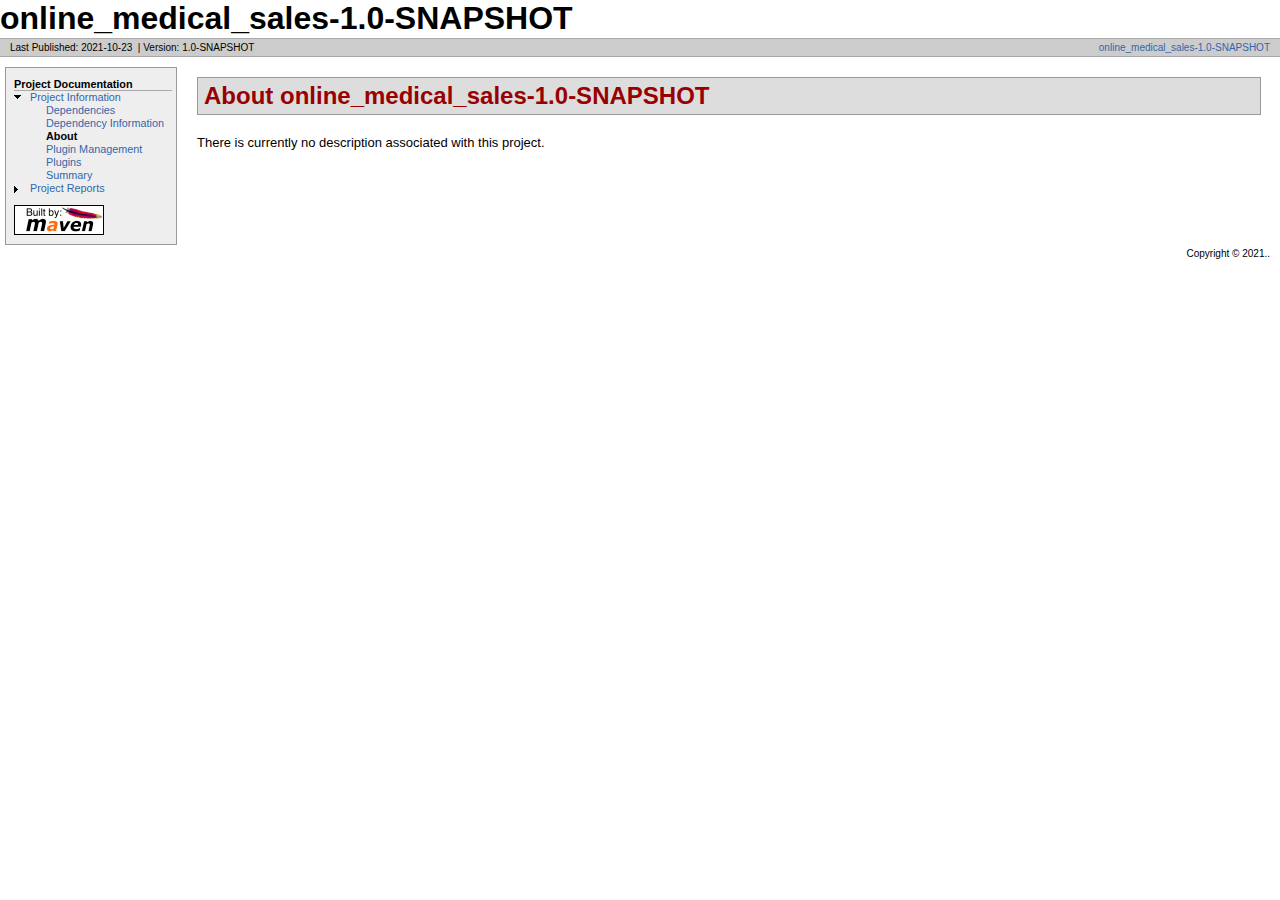
<file: online_medical_sales/target/site/index.html>
<!DOCTYPE html>
<!--
 | Generated by Apache Maven Doxia Site Renderer 1.9.2 from org.apache.maven.plugins:maven-project-info-reports-plugin:3.1.2:index at 2021-10-23

 | Rendered using Apache Maven Default Skin
-->
<html xmlns="http://www.w3.org/1999/xhtml" xml:lang="en" lang="en">
  <head>
    <meta charset="UTF-8" />
    <meta name="viewport" content="width=device-width, initial-scale=1.0" />
    <meta name="generator" content="Apache Maven Doxia Site Renderer 1.9.2" />
    <title>online_medical_sales-1.0-SNAPSHOT &#x2013; About</title>
    <link rel="stylesheet" href="./css/maven-base.css" />
    <link rel="stylesheet" href="./css/maven-theme.css" />
    <link rel="stylesheet" href="./css/site.css" />
    <link rel="stylesheet" href="./css/print.css" media="print" />
  </head>
  <body class="composite">
    <div id="banner">
<div id="bannerLeft">online_medical_sales-1.0-SNAPSHOT
</div>
      <div class="clear">
        <hr/>
      </div>
    </div>
    <div id="breadcrumbs">
      <div class="xleft">
        <span id="publishDate">Last Published: 2021-10-23</span>
          &#xA0;| <span id="projectVersion">Version: 1.0-SNAPSHOT</span>
      </div>
      <div class="xright"><a href="${project.url}" title="online_medical_sales-1.0-SNAPSHOT">online_medical_sales-1.0-SNAPSHOT</a>      </div>
      <div class="clear">
        <hr/>
      </div>
    </div>
    <div id="leftColumn">
      <div id="navcolumn">
       <h5>Project Documentation</h5>
    <ul>
     <li class="expanded"><a href="project-info.html" title="Project Information">Project Information</a>
      <ul>
       <li class="none"><a href="dependencies.html" title="Dependencies">Dependencies</a></li>
       <li class="none"><a href="dependency-info.html" title="Dependency Information">Dependency Information</a></li>
       <li class="none"><strong>About</strong></li>
       <li class="none"><a href="plugin-management.html" title="Plugin Management">Plugin Management</a></li>
       <li class="none"><a href="plugins.html" title="Plugins">Plugins</a></li>
       <li class="none"><a href="summary.html" title="Summary">Summary</a></li>
      </ul></li>
     <li class="collapsed"><a href="project-reports.html" title="Project Reports">Project Reports</a></li>
    </ul>
      <a href="http://maven.apache.org/" title="Built by Maven" class="poweredBy">
        <img class="poweredBy" alt="Built by Maven" src="./images/logos/maven-feather.png" />
      </a>
      </div>
    </div>
    <div id="bodyColumn">
      <div id="contentBox">
<section>
<h2><a name="About_online_medical_sales-1.0-SNAPSHOT"></a>About online_medical_sales-1.0-SNAPSHOT</h2><a name="About_online_medical_sales-1.0-SNAPSHOT"></a>
<p>There is currently no description associated with this project.</p></section>
      </div>
    </div>
    <div class="clear">
      <hr/>
    </div>
    <div id="footer">
      <div class="xright">
        Copyright &#169;      2021..      </div>
      <div class="clear">
        <hr/>
      </div>
    </div>
  </body>
</html>
</file>
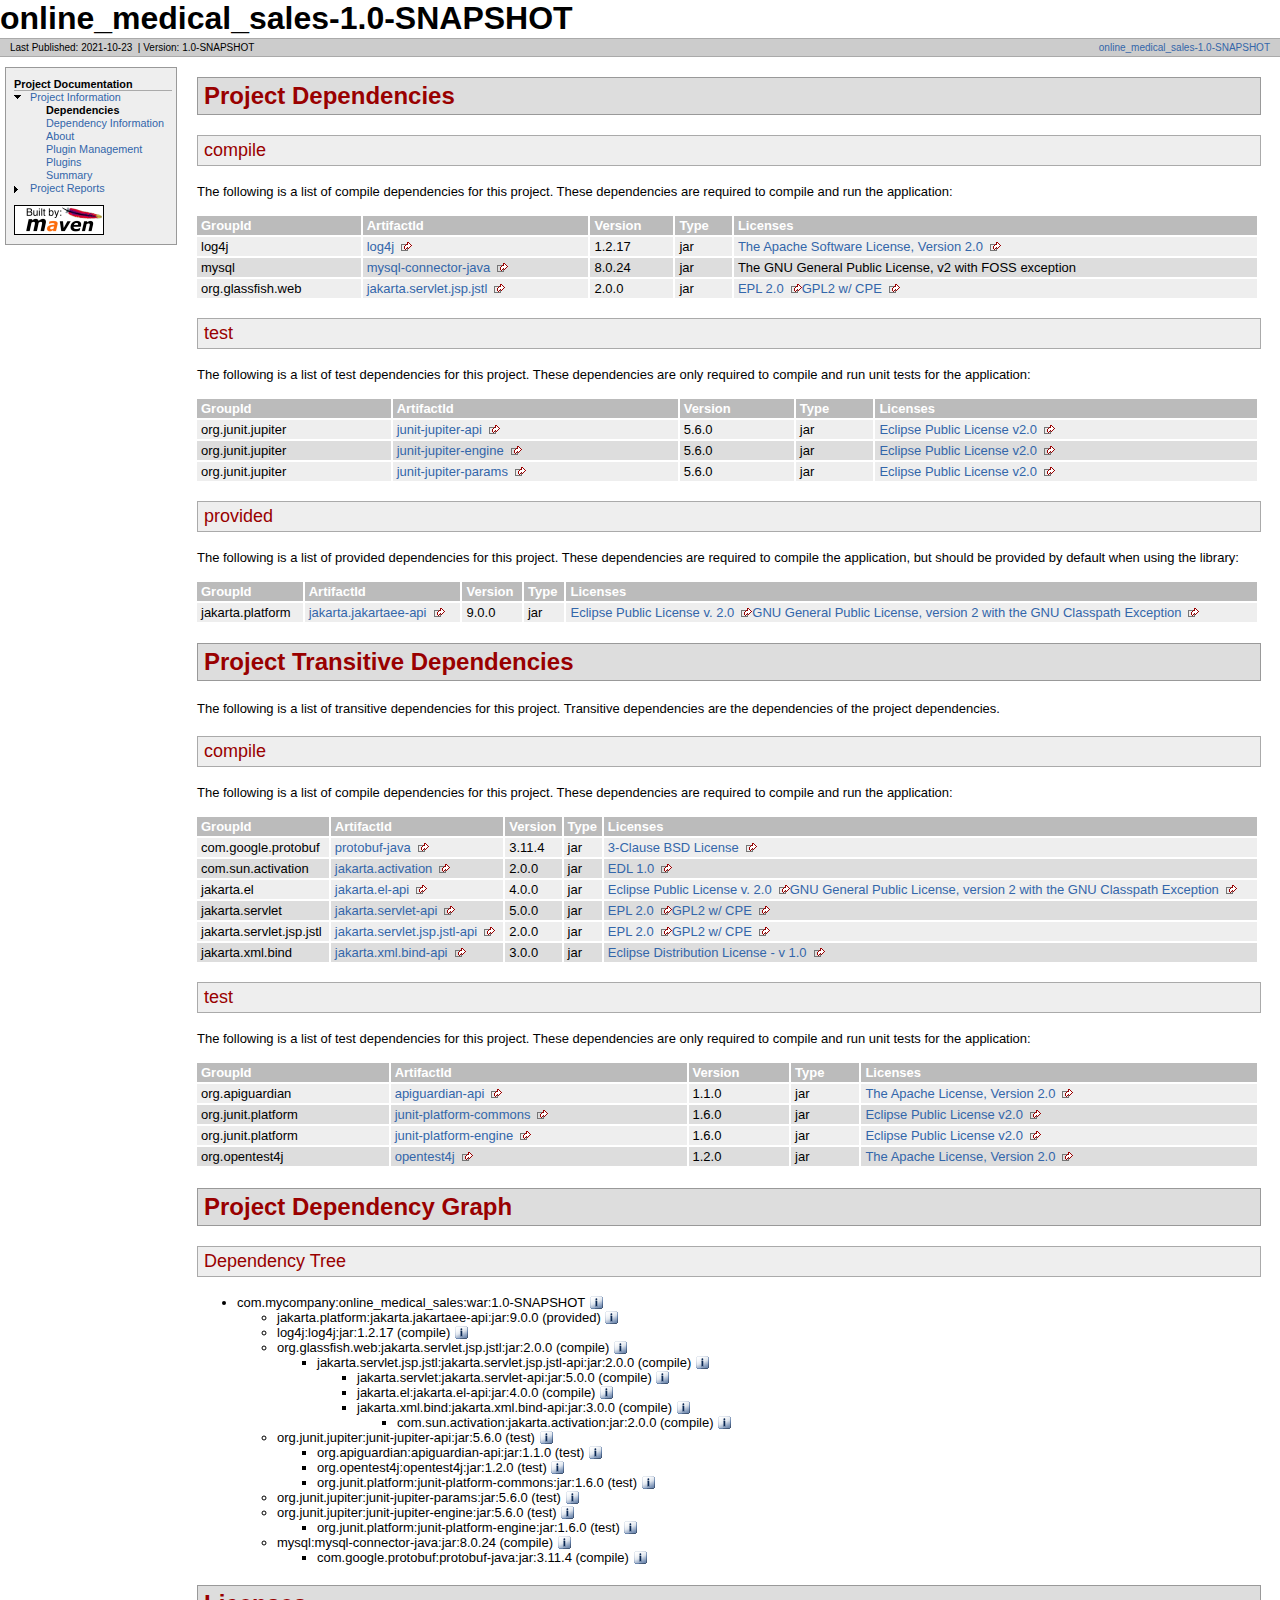
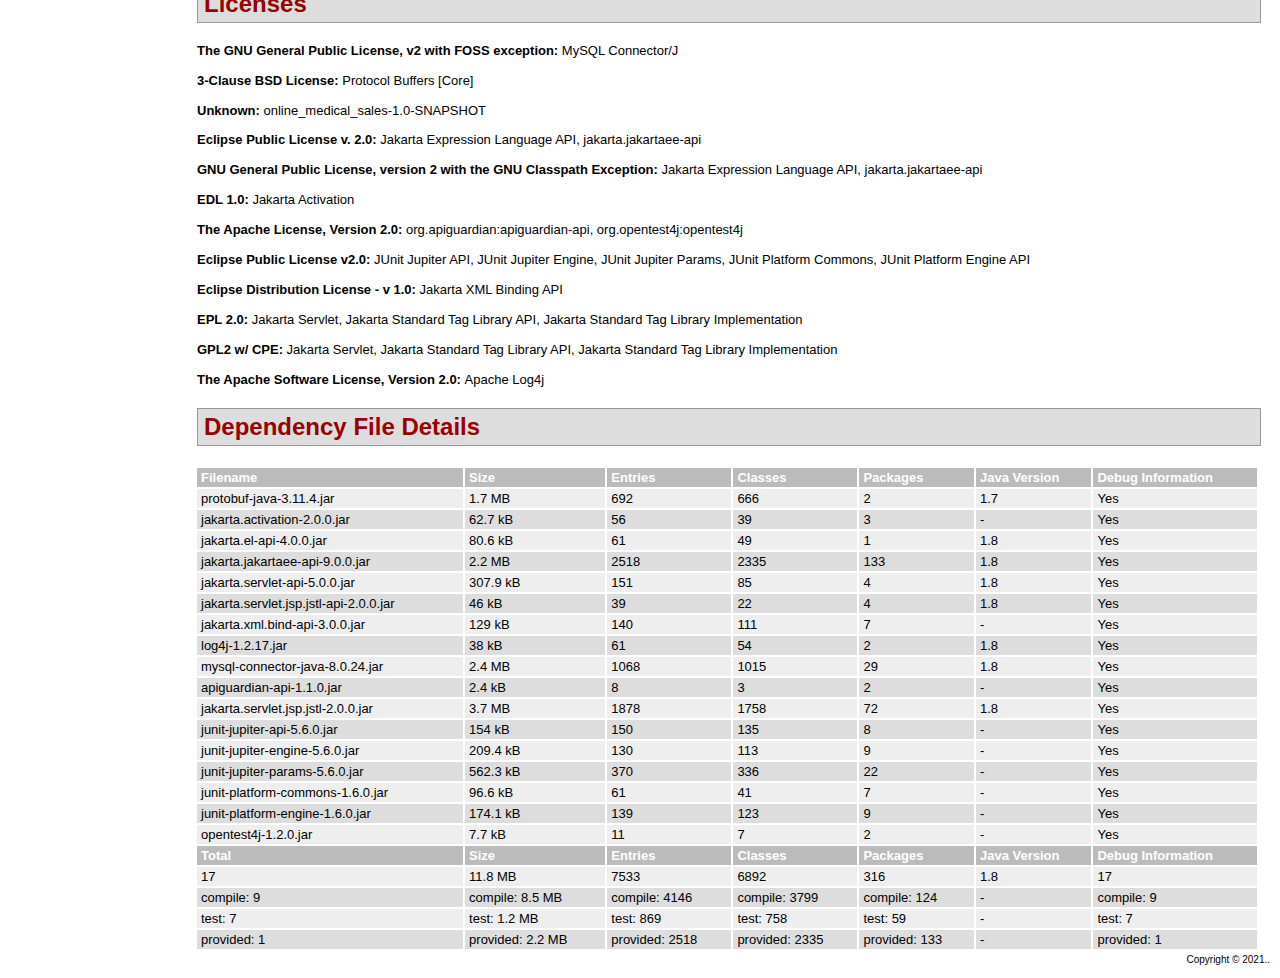
<file: online_medical_sales/target/site/dependencies.html>
<!DOCTYPE html>
<!--
 | Generated by Apache Maven Doxia Site Renderer 1.9.2 from org.apache.maven.plugins:maven-project-info-reports-plugin:3.1.2:dependencies at 2021-10-23

 | Rendered using Apache Maven Default Skin
-->
<html xmlns="http://www.w3.org/1999/xhtml" xml:lang="en" lang="en">
  <head>
    <meta charset="UTF-8" />
    <meta name="viewport" content="width=device-width, initial-scale=1.0" />
    <meta name="generator" content="Apache Maven Doxia Site Renderer 1.9.2" />
    <title>online_medical_sales-1.0-SNAPSHOT &#x2013; Project Dependencies</title>
    <link rel="stylesheet" href="./css/maven-base.css" />
    <link rel="stylesheet" href="./css/maven-theme.css" />
    <link rel="stylesheet" href="./css/site.css" />
    <link rel="stylesheet" href="./css/print.css" media="print" />
  </head>
  <body class="composite">
    <div id="banner">
<div id="bannerLeft">online_medical_sales-1.0-SNAPSHOT
</div>
      <div class="clear">
        <hr/>
      </div>
    </div>
    <div id="breadcrumbs">
      <div class="xleft">
        <span id="publishDate">Last Published: 2021-10-23</span>
          &#xA0;| <span id="projectVersion">Version: 1.0-SNAPSHOT</span>
      </div>
      <div class="xright"><a href="${project.url}" title="online_medical_sales-1.0-SNAPSHOT">online_medical_sales-1.0-SNAPSHOT</a>      </div>
      <div class="clear">
        <hr/>
      </div>
    </div>
    <div id="leftColumn">
      <div id="navcolumn">
       <h5>Project Documentation</h5>
    <ul>
     <li class="expanded"><a href="project-info.html" title="Project Information">Project Information</a>
      <ul>
       <li class="none"><strong>Dependencies</strong></li>
       <li class="none"><a href="dependency-info.html" title="Dependency Information">Dependency Information</a></li>
       <li class="none"><a href="index.html" title="About">About</a></li>
       <li class="none"><a href="plugin-management.html" title="Plugin Management">Plugin Management</a></li>
       <li class="none"><a href="plugins.html" title="Plugins">Plugins</a></li>
       <li class="none"><a href="summary.html" title="Summary">Summary</a></li>
      </ul></li>
     <li class="collapsed"><a href="project-reports.html" title="Project Reports">Project Reports</a></li>
    </ul>
      <a href="http://maven.apache.org/" title="Built by Maven" class="poweredBy">
        <img class="poweredBy" alt="Built by Maven" src="./images/logos/maven-feather.png" />
      </a>
      </div>
    </div>
    <div id="bodyColumn">
      <div id="contentBox">
<a name="Project_Dependencies"></a><section>
<h2><a name="Project_Dependencies"></a>Project Dependencies</h2><a name="Project_Dependencies_compile"></a><section>
<h3><a name="compile"></a>compile</h3>
<p>The following is a list of compile dependencies for this project. These dependencies are required to compile and run the application:</p>
<table border="0" class="bodyTable">
<tr class="a">
<th>GroupId</th>
<th>ArtifactId</th>
<th>Version</th>
<th>Type</th>
<th>Licenses</th></tr>
<tr class="b">
<td>log4j</td>
<td><a class="externalLink" href="http://logging.apache.org/log4j/1.2/">log4j</a></td>
<td>1.2.17</td>
<td>jar</td>
<td><a class="externalLink" href="http://www.apache.org/licenses/LICENSE-2.0.txt">The Apache Software License, Version 2.0</a></td></tr>
<tr class="a">
<td>mysql</td>
<td><a class="externalLink" href="http://dev.mysql.com/doc/connector-j/en/">mysql-connector-java</a></td>
<td>8.0.24</td>
<td>jar</td>
<td>The GNU General Public License, v2 with FOSS exception</td></tr>
<tr class="b">
<td>org.glassfish.web</td>
<td><a class="externalLink" href="https://projects.eclipse.org/projects/ee4j.jstl">jakarta.servlet.jsp.jstl</a></td>
<td>2.0.0</td>
<td>jar</td>
<td><a class="externalLink" href="http://www.eclipse.org/legal/epl-2.0">EPL 2.0</a><a class="externalLink" href="https://www.gnu.org/software/classpath/license.html">GPL2 w/ CPE</a></td></tr></table></section><a name="Project_Dependencies_test"></a><section>
<h3><a name="test"></a>test</h3>
<p>The following is a list of test dependencies for this project. These dependencies are only required to compile and run unit tests for the application:</p>
<table border="0" class="bodyTable">
<tr class="a">
<th>GroupId</th>
<th>ArtifactId</th>
<th>Version</th>
<th>Type</th>
<th>Licenses</th></tr>
<tr class="b">
<td>org.junit.jupiter</td>
<td><a class="externalLink" href="https://junit.org/junit5/">junit-jupiter-api</a></td>
<td>5.6.0</td>
<td>jar</td>
<td><a class="externalLink" href="https://www.eclipse.org/legal/epl-v20.html">Eclipse Public License v2.0</a></td></tr>
<tr class="a">
<td>org.junit.jupiter</td>
<td><a class="externalLink" href="https://junit.org/junit5/">junit-jupiter-engine</a></td>
<td>5.6.0</td>
<td>jar</td>
<td><a class="externalLink" href="https://www.eclipse.org/legal/epl-v20.html">Eclipse Public License v2.0</a></td></tr>
<tr class="b">
<td>org.junit.jupiter</td>
<td><a class="externalLink" href="https://junit.org/junit5/">junit-jupiter-params</a></td>
<td>5.6.0</td>
<td>jar</td>
<td><a class="externalLink" href="https://www.eclipse.org/legal/epl-v20.html">Eclipse Public License v2.0</a></td></tr></table></section><a name="Project_Dependencies_provided"></a><section>
<h3><a name="provided"></a>provided</h3>
<p>The following is a list of provided dependencies for this project. These dependencies are required to compile the application, but should be provided by default when using the library:</p>
<table border="0" class="bodyTable">
<tr class="a">
<th>GroupId</th>
<th>ArtifactId</th>
<th>Version</th>
<th>Type</th>
<th>Licenses</th></tr>
<tr class="b">
<td>jakarta.platform</td>
<td><a class="externalLink" href="https://projects.eclipse.org/projects/ee4j/jakarta.jakartaee-api">jakarta.jakartaee-api</a></td>
<td>9.0.0</td>
<td>jar</td>
<td><a class="externalLink" href="https://www.eclipse.org/org/documents/epl-2.0/EPL-2.0.txt">Eclipse Public License v. 2.0</a><a class="externalLink" href="https://www.gnu.org/software/classpath/license.html">GNU General Public License, version 2 with the GNU Classpath Exception</a></td></tr></table></section></section><a name="Project_Transitive_Dependencies"></a><section>
<h2><a name="Project_Transitive_Dependencies"></a>Project Transitive Dependencies</h2>
<p>The following is a list of transitive dependencies for this project. Transitive dependencies are the dependencies of the project dependencies.</p><a name="Project_Transitive_Dependencies_compile"></a><section>
<h3><a name="compile"></a>compile</h3>
<p>The following is a list of compile dependencies for this project. These dependencies are required to compile and run the application:</p>
<table border="0" class="bodyTable">
<tr class="a">
<th>GroupId</th>
<th>ArtifactId</th>
<th>Version</th>
<th>Type</th>
<th>Licenses</th></tr>
<tr class="b">
<td>com.google.protobuf</td>
<td><a class="externalLink" href="https://developers.google.com/protocol-buffers/protobuf-java/">protobuf-java</a></td>
<td>3.11.4</td>
<td>jar</td>
<td><a class="externalLink" href="https://opensource.org/licenses/BSD-3-Clause">3-Clause BSD License</a></td></tr>
<tr class="a">
<td>com.sun.activation</td>
<td><a class="externalLink" href="https://github.com/eclipse-ee4j/jaf/jakarta.activation">jakarta.activation</a></td>
<td>2.0.0</td>
<td>jar</td>
<td><a class="externalLink" href="http://www.eclipse.org/org/documents/edl-v10.php">EDL 1.0</a></td></tr>
<tr class="b">
<td>jakarta.el</td>
<td><a class="externalLink" href="https://projects.eclipse.org/projects/ee4j.el">jakarta.el-api</a></td>
<td>4.0.0</td>
<td>jar</td>
<td><a class="externalLink" href="https://www.eclipse.org/org/documents/epl-2.0/EPL-2.0.txt">Eclipse Public License v. 2.0</a><a class="externalLink" href="https://www.gnu.org/software/classpath/license.html">GNU General Public License, version 2 with the GNU Classpath Exception</a></td></tr>
<tr class="a">
<td>jakarta.servlet</td>
<td><a class="externalLink" href="https://projects.eclipse.org/projects/ee4j.servlet">jakarta.servlet-api</a></td>
<td>5.0.0</td>
<td>jar</td>
<td><a class="externalLink" href="http://www.eclipse.org/legal/epl-2.0">EPL 2.0</a><a class="externalLink" href="https://www.gnu.org/software/classpath/license.html">GPL2 w/ CPE</a></td></tr>
<tr class="b">
<td>jakarta.servlet.jsp.jstl</td>
<td><a class="externalLink" href="https://projects.eclipse.org/projects/ee4j.jstl">jakarta.servlet.jsp.jstl-api</a></td>
<td>2.0.0</td>
<td>jar</td>
<td><a class="externalLink" href="http://www.eclipse.org/legal/epl-2.0">EPL 2.0</a><a class="externalLink" href="https://www.gnu.org/software/classpath/license.html">GPL2 w/ CPE</a></td></tr>
<tr class="a">
<td>jakarta.xml.bind</td>
<td><a class="externalLink" href="https://github.com/eclipse-ee4j/jaxb-api/jakarta.xml.bind-api">jakarta.xml.bind-api</a></td>
<td>3.0.0</td>
<td>jar</td>
<td><a class="externalLink" href="http://www.eclipse.org/org/documents/edl-v10.php">Eclipse Distribution License - v 1.0</a></td></tr></table></section><a name="Project_Transitive_Dependencies_test"></a><section>
<h3><a name="test"></a>test</h3>
<p>The following is a list of test dependencies for this project. These dependencies are only required to compile and run unit tests for the application:</p>
<table border="0" class="bodyTable">
<tr class="a">
<th>GroupId</th>
<th>ArtifactId</th>
<th>Version</th>
<th>Type</th>
<th>Licenses</th></tr>
<tr class="b">
<td>org.apiguardian</td>
<td><a class="externalLink" href="https://github.com/apiguardian-team/apiguardian">apiguardian-api</a></td>
<td>1.1.0</td>
<td>jar</td>
<td><a class="externalLink" href="http://www.apache.org/licenses/LICENSE-2.0.txt">The Apache License, Version 2.0</a></td></tr>
<tr class="a">
<td>org.junit.platform</td>
<td><a class="externalLink" href="https://junit.org/junit5/">junit-platform-commons</a></td>
<td>1.6.0</td>
<td>jar</td>
<td><a class="externalLink" href="https://www.eclipse.org/legal/epl-v20.html">Eclipse Public License v2.0</a></td></tr>
<tr class="b">
<td>org.junit.platform</td>
<td><a class="externalLink" href="https://junit.org/junit5/">junit-platform-engine</a></td>
<td>1.6.0</td>
<td>jar</td>
<td><a class="externalLink" href="https://www.eclipse.org/legal/epl-v20.html">Eclipse Public License v2.0</a></td></tr>
<tr class="a">
<td>org.opentest4j</td>
<td><a class="externalLink" href="https://github.com/ota4j-team/opentest4j">opentest4j</a></td>
<td>1.2.0</td>
<td>jar</td>
<td><a class="externalLink" href="http://www.apache.org/licenses/LICENSE-2.0.txt">The Apache License, Version 2.0</a></td></tr></table></section></section><a name="Project_Dependency_Graph"></a><section>
<h2><a name="Project_Dependency_Graph"></a>Project Dependency Graph</h2>
<script language="javascript" type="text/javascript">
      function toggleDependencyDetails( divId, imgId )
      {
        var div = document.getElementById( divId );
        var img = document.getElementById( imgId );
        if( div.style.display == '' )
        {
          div.style.display = 'none';
          img.src='./images/icon_info_sml.gif';
          img.alt='[Information]';
        }
        else
        {
          div.style.display = '';
          img.src='./images/close.gif';
          img.alt='[Close]';
        }
      }
</script>
<a name="Dependency_Tree"></a><section>
<h3><a name="Dependency_Tree"></a>Dependency Tree</h3>
<ul>
<li>com.mycompany:online_medical_sales:war:1.0-SNAPSHOT <img id="_img1" src="./images/icon_info_sml.gif" alt="[Information]" onclick="toggleDependencyDetails( '_dep0', '_img1' );" style="cursor: pointer; vertical-align: text-bottom;"></img><div id="_dep0" style="display:none">
<table border="0" class="bodyTable">
<tr class="a">
<th>online_medical_sales-1.0-SNAPSHOT</th></tr>
<tr class="b">
<td>
<p><b>Description: </b>There is currently no description associated with this project.</p>
<p><b>Project Licenses: </b>No licenses are defined for this project.</p></td></tr></table></div>
<ul>
<li>jakarta.platform:jakarta.jakartaee-api:jar:9.0.0 (provided) <img id="_img3" src="./images/icon_info_sml.gif" alt="[Information]" onclick="toggleDependencyDetails( '_dep2', '_img3' );" style="cursor: pointer; vertical-align: text-bottom;"></img><div id="_dep2" style="display:none">
<table border="0" class="bodyTable">
<tr class="a">
<th>jakarta.jakartaee-api</th></tr>
<tr class="b">
<td>
<p><b>Description: </b>Eclipse Enterprise for Java (EE4J) is an open source initiative to create standard APIs,
        implementations of those APIs, and technology compatibility kits for Java runtimes
        that enable development, deployment, and management of server-side and cloud-native applications.</p>
<p><b>URL: </b><a class="externalLink" href="https://projects.eclipse.org/projects/ee4j/jakarta.jakartaee-api">https://projects.eclipse.org/projects/ee4j/jakarta.jakartaee-api</a></p>
<p><b>Project Licenses: </b><a class="externalLink" href="https://www.eclipse.org/org/documents/epl-2.0/EPL-2.0.txt">Eclipse Public License v. 2.0</a>, <a class="externalLink" href="https://www.gnu.org/software/classpath/license.html">GNU General Public License, version 2 with the GNU Classpath Exception</a></p></td></tr></table></div></li>
<li>log4j:log4j:jar:1.2.17 (compile) <img id="_img5" src="./images/icon_info_sml.gif" alt="[Information]" onclick="toggleDependencyDetails( '_dep4', '_img5' );" style="cursor: pointer; vertical-align: text-bottom;"></img><div id="_dep4" style="display:none">
<table border="0" class="bodyTable">
<tr class="a">
<th>Apache Log4j</th></tr>
<tr class="b">
<td>
<p><b>Description: </b>Apache Log4j 1.2</p>
<p><b>URL: </b><a class="externalLink" href="http://logging.apache.org/log4j/1.2/">http://logging.apache.org/log4j/1.2/</a></p>
<p><b>Project Licenses: </b><a class="externalLink" href="http://www.apache.org/licenses/LICENSE-2.0.txt">The Apache Software License, Version 2.0</a></p></td></tr></table></div></li>
<li>org.glassfish.web:jakarta.servlet.jsp.jstl:jar:2.0.0 (compile) <img id="_img7" src="./images/icon_info_sml.gif" alt="[Information]" onclick="toggleDependencyDetails( '_dep6', '_img7' );" style="cursor: pointer; vertical-align: text-bottom;"></img><div id="_dep6" style="display:none">
<table border="0" class="bodyTable">
<tr class="a">
<th>Jakarta Standard Tag Library Implementation</th></tr>
<tr class="b">
<td>
<p><b>Description: </b>Jakarta Standard Tag Library Implementation</p>
<p><b>URL: </b><a class="externalLink" href="https://projects.eclipse.org/projects/ee4j.jstl">https://projects.eclipse.org/projects/ee4j.jstl</a></p>
<p><b>Project Licenses: </b><a class="externalLink" href="http://www.eclipse.org/legal/epl-2.0">EPL 2.0</a>, <a class="externalLink" href="https://www.gnu.org/software/classpath/license.html">GPL2 w/ CPE</a></p></td></tr></table></div>
<ul>
<li>jakarta.servlet.jsp.jstl:jakarta.servlet.jsp.jstl-api:jar:2.0.0 (compile) <img id="_img9" src="./images/icon_info_sml.gif" alt="[Information]" onclick="toggleDependencyDetails( '_dep8', '_img9' );" style="cursor: pointer; vertical-align: text-bottom;"></img><div id="_dep8" style="display:none">
<table border="0" class="bodyTable">
<tr class="a">
<th>Jakarta Standard Tag Library API</th></tr>
<tr class="b">
<td>
<p><b>Description: </b>Jakarta Standard Tag Library API</p>
<p><b>URL: </b><a class="externalLink" href="https://projects.eclipse.org/projects/ee4j.jstl">https://projects.eclipse.org/projects/ee4j.jstl</a></p>
<p><b>Project Licenses: </b><a class="externalLink" href="http://www.eclipse.org/legal/epl-2.0">EPL 2.0</a>, <a class="externalLink" href="https://www.gnu.org/software/classpath/license.html">GPL2 w/ CPE</a></p></td></tr></table></div>
<ul>
<li>jakarta.servlet:jakarta.servlet-api:jar:5.0.0 (compile) <img id="_img11" src="./images/icon_info_sml.gif" alt="[Information]" onclick="toggleDependencyDetails( '_dep10', '_img11' );" style="cursor: pointer; vertical-align: text-bottom;"></img><div id="_dep10" style="display:none">
<table border="0" class="bodyTable">
<tr class="a">
<th>Jakarta Servlet</th></tr>
<tr class="b">
<td>
<p><b>Description: </b>Eclipse Enterprise for Java (EE4J) is an open source initiative to create standard APIs,
        implementations of those APIs, and technology compatibility kits for Java runtimes
        that enable development, deployment, and management of server-side and cloud-native applications.</p>
<p><b>URL: </b><a class="externalLink" href="https://projects.eclipse.org/projects/ee4j.servlet">https://projects.eclipse.org/projects/ee4j.servlet</a></p>
<p><b>Project Licenses: </b><a class="externalLink" href="http://www.eclipse.org/legal/epl-2.0">EPL 2.0</a>, <a class="externalLink" href="https://www.gnu.org/software/classpath/license.html">GPL2 w/ CPE</a></p></td></tr></table></div></li>
<li>jakarta.el:jakarta.el-api:jar:4.0.0 (compile) <img id="_img13" src="./images/icon_info_sml.gif" alt="[Information]" onclick="toggleDependencyDetails( '_dep12', '_img13' );" style="cursor: pointer; vertical-align: text-bottom;"></img><div id="_dep12" style="display:none">
<table border="0" class="bodyTable">
<tr class="a">
<th>Jakarta Expression Language API</th></tr>
<tr class="b">
<td>
<p><b>Description: </b>Jakarta Expression Language defines an expression language for Java applications</p>
<p><b>URL: </b><a class="externalLink" href="https://projects.eclipse.org/projects/ee4j.el">https://projects.eclipse.org/projects/ee4j.el</a></p>
<p><b>Project Licenses: </b><a class="externalLink" href="https://www.eclipse.org/org/documents/epl-2.0/EPL-2.0.txt">Eclipse Public License v. 2.0</a>, <a class="externalLink" href="https://www.gnu.org/software/classpath/license.html">GNU General Public License, version 2 with the GNU Classpath Exception</a></p></td></tr></table></div></li>
<li>jakarta.xml.bind:jakarta.xml.bind-api:jar:3.0.0 (compile) <img id="_img15" src="./images/icon_info_sml.gif" alt="[Information]" onclick="toggleDependencyDetails( '_dep14', '_img15' );" style="cursor: pointer; vertical-align: text-bottom;"></img><div id="_dep14" style="display:none">
<table border="0" class="bodyTable">
<tr class="a">
<th>Jakarta XML Binding API</th></tr>
<tr class="b">
<td>
<p><b>Description: </b>Jakarta XML Binding API</p>
<p><b>URL: </b><a class="externalLink" href="https://github.com/eclipse-ee4j/jaxb-api/jakarta.xml.bind-api">https://github.com/eclipse-ee4j/jaxb-api/jakarta.xml.bind-api</a></p>
<p><b>Project Licenses: </b><a class="externalLink" href="http://www.eclipse.org/org/documents/edl-v10.php">Eclipse Distribution License - v 1.0</a></p></td></tr></table></div>
<ul>
<li>com.sun.activation:jakarta.activation:jar:2.0.0 (compile) <img id="_img17" src="./images/icon_info_sml.gif" alt="[Information]" onclick="toggleDependencyDetails( '_dep16', '_img17' );" style="cursor: pointer; vertical-align: text-bottom;"></img><div id="_dep16" style="display:none">
<table border="0" class="bodyTable">
<tr class="a">
<th>Jakarta Activation</th></tr>
<tr class="b">
<td>
<p><b>Description: </b>Jakarta Activation</p>
<p><b>URL: </b><a class="externalLink" href="https://github.com/eclipse-ee4j/jaf/jakarta.activation">https://github.com/eclipse-ee4j/jaf/jakarta.activation</a></p>
<p><b>Project Licenses: </b><a class="externalLink" href="http://www.eclipse.org/org/documents/edl-v10.php">EDL 1.0</a></p></td></tr></table></div></li></ul></li></ul></li></ul></li>
<li>org.junit.jupiter:junit-jupiter-api:jar:5.6.0 (test) <img id="_img19" src="./images/icon_info_sml.gif" alt="[Information]" onclick="toggleDependencyDetails( '_dep18', '_img19' );" style="cursor: pointer; vertical-align: text-bottom;"></img><div id="_dep18" style="display:none">
<table border="0" class="bodyTable">
<tr class="a">
<th>JUnit Jupiter API</th></tr>
<tr class="b">
<td>
<p><b>Description: </b>Module &quot;junit-jupiter-api&quot; of JUnit 5.</p>
<p><b>URL: </b><a class="externalLink" href="https://junit.org/junit5/">https://junit.org/junit5/</a></p>
<p><b>Project Licenses: </b><a class="externalLink" href="https://www.eclipse.org/legal/epl-v20.html">Eclipse Public License v2.0</a></p></td></tr></table></div>
<ul>
<li>org.apiguardian:apiguardian-api:jar:1.1.0 (test) <img id="_img21" src="./images/icon_info_sml.gif" alt="[Information]" onclick="toggleDependencyDetails( '_dep20', '_img21' );" style="cursor: pointer; vertical-align: text-bottom;"></img><div id="_dep20" style="display:none">
<table border="0" class="bodyTable">
<tr class="a">
<th>org.apiguardian:apiguardian-api</th></tr>
<tr class="b">
<td>
<p><b>Description: </b>@API Guardian</p>
<p><b>URL: </b><a class="externalLink" href="https://github.com/apiguardian-team/apiguardian">https://github.com/apiguardian-team/apiguardian</a></p>
<p><b>Project Licenses: </b><a class="externalLink" href="http://www.apache.org/licenses/LICENSE-2.0.txt">The Apache License, Version 2.0</a></p></td></tr></table></div></li>
<li>org.opentest4j:opentest4j:jar:1.2.0 (test) <img id="_img23" src="./images/icon_info_sml.gif" alt="[Information]" onclick="toggleDependencyDetails( '_dep22', '_img23' );" style="cursor: pointer; vertical-align: text-bottom;"></img><div id="_dep22" style="display:none">
<table border="0" class="bodyTable">
<tr class="a">
<th>org.opentest4j:opentest4j</th></tr>
<tr class="b">
<td>
<p><b>Description: </b>Open Test Alliance for the JVM</p>
<p><b>URL: </b><a class="externalLink" href="https://github.com/ota4j-team/opentest4j">https://github.com/ota4j-team/opentest4j</a></p>
<p><b>Project Licenses: </b><a class="externalLink" href="http://www.apache.org/licenses/LICENSE-2.0.txt">The Apache License, Version 2.0</a></p></td></tr></table></div></li>
<li>org.junit.platform:junit-platform-commons:jar:1.6.0 (test) <img id="_img25" src="./images/icon_info_sml.gif" alt="[Information]" onclick="toggleDependencyDetails( '_dep24', '_img25' );" style="cursor: pointer; vertical-align: text-bottom;"></img><div id="_dep24" style="display:none">
<table border="0" class="bodyTable">
<tr class="a">
<th>JUnit Platform Commons</th></tr>
<tr class="b">
<td>
<p><b>Description: </b>Module &quot;junit-platform-commons&quot; of JUnit 5.</p>
<p><b>URL: </b><a class="externalLink" href="https://junit.org/junit5/">https://junit.org/junit5/</a></p>
<p><b>Project Licenses: </b><a class="externalLink" href="https://www.eclipse.org/legal/epl-v20.html">Eclipse Public License v2.0</a></p></td></tr></table></div></li></ul></li>
<li>org.junit.jupiter:junit-jupiter-params:jar:5.6.0 (test) <img id="_img27" src="./images/icon_info_sml.gif" alt="[Information]" onclick="toggleDependencyDetails( '_dep26', '_img27' );" style="cursor: pointer; vertical-align: text-bottom;"></img><div id="_dep26" style="display:none">
<table border="0" class="bodyTable">
<tr class="a">
<th>JUnit Jupiter Params</th></tr>
<tr class="b">
<td>
<p><b>Description: </b>Module &quot;junit-jupiter-params&quot; of JUnit 5.</p>
<p><b>URL: </b><a class="externalLink" href="https://junit.org/junit5/">https://junit.org/junit5/</a></p>
<p><b>Project Licenses: </b><a class="externalLink" href="https://www.eclipse.org/legal/epl-v20.html">Eclipse Public License v2.0</a></p></td></tr></table></div></li>
<li>org.junit.jupiter:junit-jupiter-engine:jar:5.6.0 (test) <img id="_img29" src="./images/icon_info_sml.gif" alt="[Information]" onclick="toggleDependencyDetails( '_dep28', '_img29' );" style="cursor: pointer; vertical-align: text-bottom;"></img><div id="_dep28" style="display:none">
<table border="0" class="bodyTable">
<tr class="a">
<th>JUnit Jupiter Engine</th></tr>
<tr class="b">
<td>
<p><b>Description: </b>Module &quot;junit-jupiter-engine&quot; of JUnit 5.</p>
<p><b>URL: </b><a class="externalLink" href="https://junit.org/junit5/">https://junit.org/junit5/</a></p>
<p><b>Project Licenses: </b><a class="externalLink" href="https://www.eclipse.org/legal/epl-v20.html">Eclipse Public License v2.0</a></p></td></tr></table></div>
<ul>
<li>org.junit.platform:junit-platform-engine:jar:1.6.0 (test) <img id="_img31" src="./images/icon_info_sml.gif" alt="[Information]" onclick="toggleDependencyDetails( '_dep30', '_img31' );" style="cursor: pointer; vertical-align: text-bottom;"></img><div id="_dep30" style="display:none">
<table border="0" class="bodyTable">
<tr class="a">
<th>JUnit Platform Engine API</th></tr>
<tr class="b">
<td>
<p><b>Description: </b>Module &quot;junit-platform-engine&quot; of JUnit 5.</p>
<p><b>URL: </b><a class="externalLink" href="https://junit.org/junit5/">https://junit.org/junit5/</a></p>
<p><b>Project Licenses: </b><a class="externalLink" href="https://www.eclipse.org/legal/epl-v20.html">Eclipse Public License v2.0</a></p></td></tr></table></div></li></ul></li>
<li>mysql:mysql-connector-java:jar:8.0.24 (compile) <img id="_img33" src="./images/icon_info_sml.gif" alt="[Information]" onclick="toggleDependencyDetails( '_dep32', '_img33' );" style="cursor: pointer; vertical-align: text-bottom;"></img><div id="_dep32" style="display:none">
<table border="0" class="bodyTable">
<tr class="a">
<th>MySQL Connector/J</th></tr>
<tr class="b">
<td>
<p><b>Description: </b>JDBC Type 4 driver for MySQL</p>
<p><b>URL: </b><a class="externalLink" href="http://dev.mysql.com/doc/connector-j/en/">http://dev.mysql.com/doc/connector-j/en/</a></p>
<p><b>Project Licenses: </b>The GNU General Public License, v2 with FOSS exception</p></td></tr></table></div>
<ul>
<li>com.google.protobuf:protobuf-java:jar:3.11.4 (compile) <img id="_img35" src="./images/icon_info_sml.gif" alt="[Information]" onclick="toggleDependencyDetails( '_dep34', '_img35' );" style="cursor: pointer; vertical-align: text-bottom;"></img><div id="_dep34" style="display:none">
<table border="0" class="bodyTable">
<tr class="a">
<th>Protocol Buffers [Core]</th></tr>
<tr class="b">
<td>
<p><b>Description: </b>Core Protocol Buffers library. Protocol Buffers are a way of encoding structured data in an
    efficient yet extensible format.</p>
<p><b>URL: </b><a class="externalLink" href="https://developers.google.com/protocol-buffers/protobuf-java/">https://developers.google.com/protocol-buffers/protobuf-java/</a></p>
<p><b>Project Licenses: </b><a class="externalLink" href="https://opensource.org/licenses/BSD-3-Clause">3-Clause BSD License</a></p></td></tr></table></div></li></ul></li></ul></li></ul></section></section><a name="Licenses"></a><section>
<h2><a name="Licenses"></a>Licenses</h2>
<p><b>The GNU General Public License, v2 with FOSS exception: </b>MySQL Connector/J</p>
<p><b>3-Clause BSD License: </b>Protocol Buffers [Core]</p>
<p><b>Unknown: </b>online_medical_sales-1.0-SNAPSHOT</p>
<p><b>Eclipse Public License v. 2.0: </b>Jakarta Expression Language API, jakarta.jakartaee-api</p>
<p><b>GNU General Public License, version 2 with the GNU Classpath Exception: </b>Jakarta Expression Language API, jakarta.jakartaee-api</p>
<p><b>EDL 1.0: </b>Jakarta Activation</p>
<p><b>The Apache License, Version 2.0: </b>org.apiguardian:apiguardian-api, org.opentest4j:opentest4j</p>
<p><b>Eclipse Public License v2.0: </b>JUnit Jupiter API, JUnit Jupiter Engine, JUnit Jupiter Params, JUnit Platform Commons, JUnit Platform Engine API</p>
<p><b>Eclipse Distribution License - v 1.0: </b>Jakarta XML Binding API</p>
<p><b>EPL 2.0: </b>Jakarta Servlet, Jakarta Standard Tag Library API, Jakarta Standard Tag Library Implementation</p>
<p><b>GPL2 w/ CPE: </b>Jakarta Servlet, Jakarta Standard Tag Library API, Jakarta Standard Tag Library Implementation</p>
<p><b>The Apache Software License, Version 2.0: </b>Apache Log4j</p></section><a name="Dependency_File_Details"></a><section>
<h2><a name="Dependency_File_Details"></a>Dependency File Details</h2>
<table border="0" class="bodyTable">
<tr class="a">
<th>Filename</th>
<th>Size</th>
<th>Entries</th>
<th>Classes</th>
<th>Packages</th>
<th>Java Version</th>
<th title="Indicates whether these dependencies have been compiled with debug information.">Debug Information</th></tr>
<tr class="b">
<td>protobuf-java-3.11.4.jar</td>
<td>1.7 MB</td>
<td>692</td>
<td>666</td>
<td>2</td>
<td>1.7</td>
<td>Yes</td></tr>
<tr class="a">
<td>jakarta.activation-2.0.0.jar</td>
<td>62.7 kB</td>
<td>56</td>
<td>39</td>
<td>3</td>
<td>-</td>
<td>Yes</td></tr>
<tr class="b">
<td>jakarta.el-api-4.0.0.jar</td>
<td>80.6 kB</td>
<td>61</td>
<td>49</td>
<td>1</td>
<td>1.8</td>
<td>Yes</td></tr>
<tr class="a">
<td>jakarta.jakartaee-api-9.0.0.jar</td>
<td>2.2 MB</td>
<td>2518</td>
<td>2335</td>
<td>133</td>
<td>1.8</td>
<td>Yes</td></tr>
<tr class="b">
<td>jakarta.servlet-api-5.0.0.jar</td>
<td>307.9 kB</td>
<td>151</td>
<td>85</td>
<td>4</td>
<td>1.8</td>
<td>Yes</td></tr>
<tr class="a">
<td>jakarta.servlet.jsp.jstl-api-2.0.0.jar</td>
<td>46 kB</td>
<td>39</td>
<td>22</td>
<td>4</td>
<td>1.8</td>
<td>Yes</td></tr>
<tr class="b">
<td>jakarta.xml.bind-api-3.0.0.jar</td>
<td>129 kB</td>
<td>140</td>
<td>111</td>
<td>7</td>
<td>-</td>
<td>Yes</td></tr>
<tr class="a">
<td>log4j-1.2.17.jar</td>
<td>38 kB</td>
<td>61</td>
<td>54</td>
<td>2</td>
<td>1.8</td>
<td>Yes</td></tr>
<tr class="b">
<td>mysql-connector-java-8.0.24.jar</td>
<td>2.4 MB</td>
<td>1068</td>
<td>1015</td>
<td>29</td>
<td>1.8</td>
<td>Yes</td></tr>
<tr class="a">
<td>apiguardian-api-1.1.0.jar</td>
<td>2.4 kB</td>
<td>8</td>
<td>3</td>
<td>2</td>
<td>-</td>
<td>Yes</td></tr>
<tr class="b">
<td>jakarta.servlet.jsp.jstl-2.0.0.jar</td>
<td>3.7 MB</td>
<td>1878</td>
<td>1758</td>
<td>72</td>
<td>1.8</td>
<td>Yes</td></tr>
<tr class="a">
<td>junit-jupiter-api-5.6.0.jar</td>
<td>154 kB</td>
<td>150</td>
<td>135</td>
<td>8</td>
<td>-</td>
<td>Yes</td></tr>
<tr class="b">
<td>junit-jupiter-engine-5.6.0.jar</td>
<td>209.4 kB</td>
<td>130</td>
<td>113</td>
<td>9</td>
<td>-</td>
<td>Yes</td></tr>
<tr class="a">
<td>junit-jupiter-params-5.6.0.jar</td>
<td>562.3 kB</td>
<td>370</td>
<td>336</td>
<td>22</td>
<td>-</td>
<td>Yes</td></tr>
<tr class="b">
<td>junit-platform-commons-1.6.0.jar</td>
<td>96.6 kB</td>
<td>61</td>
<td>41</td>
<td>7</td>
<td>-</td>
<td>Yes</td></tr>
<tr class="a">
<td>junit-platform-engine-1.6.0.jar</td>
<td>174.1 kB</td>
<td>139</td>
<td>123</td>
<td>9</td>
<td>-</td>
<td>Yes</td></tr>
<tr class="b">
<td>opentest4j-1.2.0.jar</td>
<td>7.7 kB</td>
<td>11</td>
<td>7</td>
<td>2</td>
<td>-</td>
<td>Yes</td></tr>
<tr class="a">
<th>Total</th>
<th>Size</th>
<th>Entries</th>
<th>Classes</th>
<th>Packages</th>
<th>Java Version</th>
<th>Debug Information</th></tr>
<tr class="b">
<td>17</td>
<td>11.8 MB</td>
<td>7533</td>
<td>6892</td>
<td>316</td>
<td>1.8</td>
<td>17</td></tr>
<tr class="a">
<td>compile: 9</td>
<td>compile: 8.5 MB</td>
<td>compile: 4146</td>
<td>compile: 3799</td>
<td>compile: 124</td>
<td>-</td>
<td>compile: 9</td></tr>
<tr class="b">
<td>test: 7</td>
<td>test: 1.2 MB</td>
<td>test: 869</td>
<td>test: 758</td>
<td>test: 59</td>
<td>-</td>
<td>test: 7</td></tr>
<tr class="a">
<td>provided: 1</td>
<td>provided: 2.2 MB</td>
<td>provided: 2518</td>
<td>provided: 2335</td>
<td>provided: 133</td>
<td>-</td>
<td>provided: 1</td></tr></table></section>
      </div>
    </div>
    <div class="clear">
      <hr/>
    </div>
    <div id="footer">
      <div class="xright">
        Copyright &#169;      2021..      </div>
      <div class="clear">
        <hr/>
      </div>
    </div>
  </body>
</html>
</file>
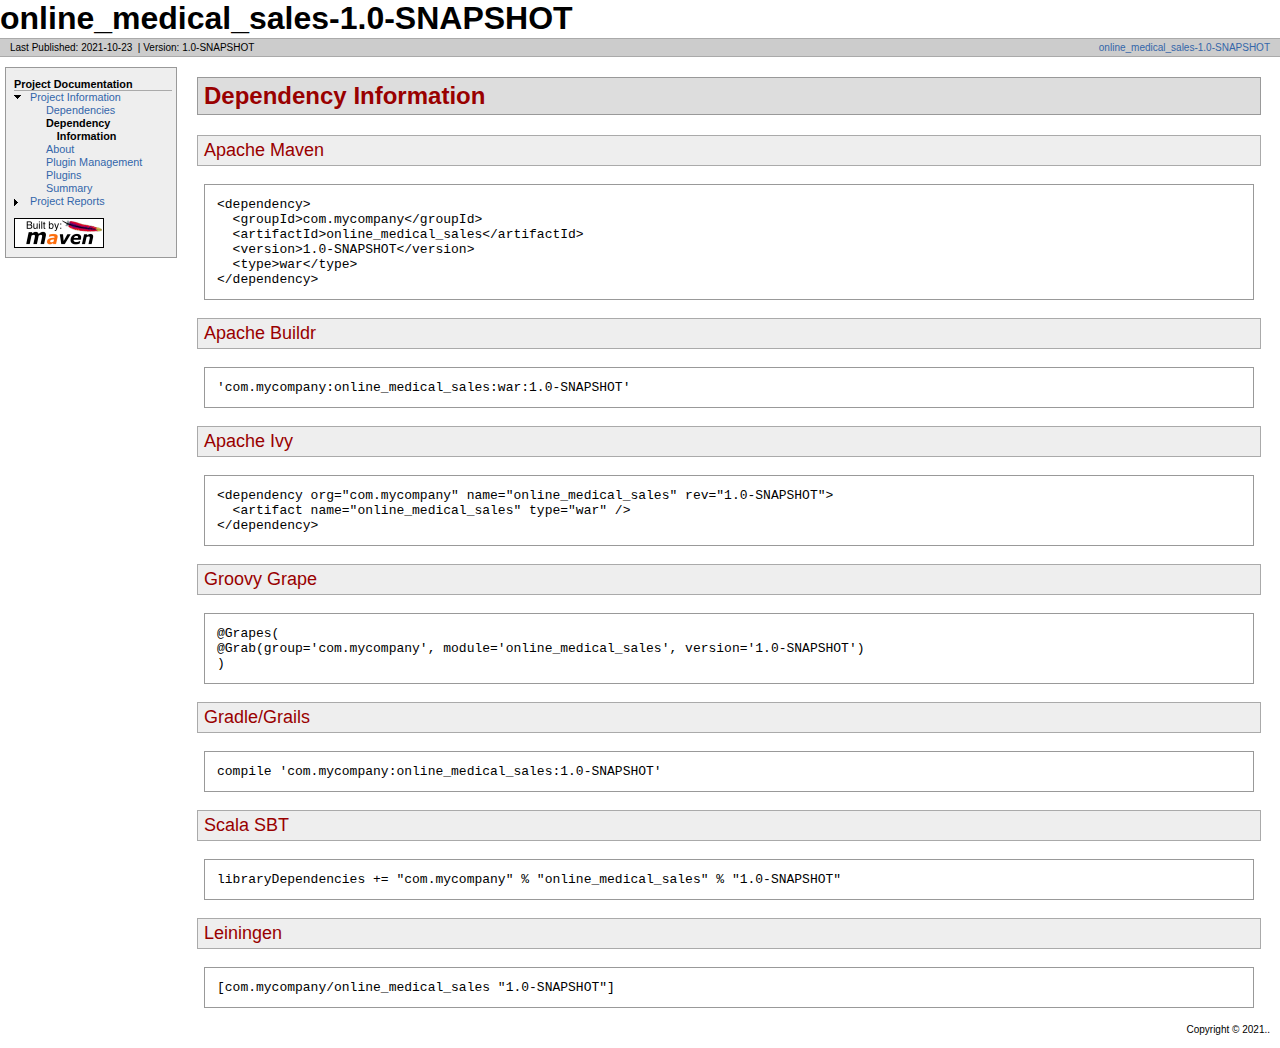
<file: online_medical_sales/target/site/dependency-info.html>
<!DOCTYPE html>
<!--
 | Generated by Apache Maven Doxia Site Renderer 1.9.2 from org.apache.maven.plugins:maven-project-info-reports-plugin:3.1.2:dependency-info at 2021-10-23

 | Rendered using Apache Maven Default Skin
-->
<html xmlns="http://www.w3.org/1999/xhtml" xml:lang="en" lang="en">
  <head>
    <meta charset="UTF-8" />
    <meta name="viewport" content="width=device-width, initial-scale=1.0" />
    <meta name="generator" content="Apache Maven Doxia Site Renderer 1.9.2" />
    <title>online_medical_sales-1.0-SNAPSHOT &#x2013; Dependency Information</title>
    <link rel="stylesheet" href="./css/maven-base.css" />
    <link rel="stylesheet" href="./css/maven-theme.css" />
    <link rel="stylesheet" href="./css/site.css" />
    <link rel="stylesheet" href="./css/print.css" media="print" />
  </head>
  <body class="composite">
    <div id="banner">
<div id="bannerLeft">online_medical_sales-1.0-SNAPSHOT
</div>
      <div class="clear">
        <hr/>
      </div>
    </div>
    <div id="breadcrumbs">
      <div class="xleft">
        <span id="publishDate">Last Published: 2021-10-23</span>
          &#xA0;| <span id="projectVersion">Version: 1.0-SNAPSHOT</span>
      </div>
      <div class="xright"><a href="${project.url}" title="online_medical_sales-1.0-SNAPSHOT">online_medical_sales-1.0-SNAPSHOT</a>      </div>
      <div class="clear">
        <hr/>
      </div>
    </div>
    <div id="leftColumn">
      <div id="navcolumn">
       <h5>Project Documentation</h5>
    <ul>
     <li class="expanded"><a href="project-info.html" title="Project Information">Project Information</a>
      <ul>
       <li class="none"><a href="dependencies.html" title="Dependencies">Dependencies</a></li>
       <li class="none"><strong>Dependency Information</strong></li>
       <li class="none"><a href="index.html" title="About">About</a></li>
       <li class="none"><a href="plugin-management.html" title="Plugin Management">Plugin Management</a></li>
       <li class="none"><a href="plugins.html" title="Plugins">Plugins</a></li>
       <li class="none"><a href="summary.html" title="Summary">Summary</a></li>
      </ul></li>
     <li class="collapsed"><a href="project-reports.html" title="Project Reports">Project Reports</a></li>
    </ul>
      <a href="http://maven.apache.org/" title="Built by Maven" class="poweredBy">
        <img class="poweredBy" alt="Built by Maven" src="./images/logos/maven-feather.png" />
      </a>
      </div>
    </div>
    <div id="bodyColumn">
      <div id="contentBox">
<section>
<h2><a name="Dependency_Information"></a>Dependency Information</h2><a name="Dependency_Information"></a><section>
<h3><a name="Apache_Maven"></a>Apache Maven</h3><a name="Apache_Maven"></a>
<div class="source">
<pre>&lt;dependency&gt;
  &lt;groupId&gt;com.mycompany&lt;/groupId&gt;
  &lt;artifactId&gt;online_medical_sales&lt;/artifactId&gt;
  &lt;version&gt;1.0-SNAPSHOT&lt;/version&gt;
  &lt;type&gt;war&lt;/type&gt;
&lt;/dependency&gt;</pre></div></section><section>
<h3><a name="Apache_Buildr"></a>Apache Buildr</h3><a name="Apache_Buildr"></a>
<div class="source">
<pre>'com.mycompany:online_medical_sales:war:1.0-SNAPSHOT'</pre></div></section><section>
<h3><a name="Apache_Ivy"></a>Apache Ivy</h3><a name="Apache_Ivy"></a>
<div class="source">
<pre>&lt;dependency org=&quot;com.mycompany&quot; name=&quot;online_medical_sales&quot; rev=&quot;1.0-SNAPSHOT&quot;&gt;
  &lt;artifact name=&quot;online_medical_sales&quot; type=&quot;war&quot; /&gt;
&lt;/dependency&gt;</pre></div></section><section>
<h3><a name="Groovy_Grape"></a>Groovy Grape</h3><a name="Groovy_Grape"></a>
<div class="source">
<pre>@Grapes(
@Grab(group='com.mycompany', module='online_medical_sales', version='1.0-SNAPSHOT')
)</pre></div></section><section>
<h3><a name="Gradle.2FGrails"></a>Gradle/Grails</h3><a name="Gradle.2FGrails"></a>
<div class="source">
<pre>compile 'com.mycompany:online_medical_sales:1.0-SNAPSHOT'</pre></div></section><section>
<h3><a name="Scala_SBT"></a>Scala SBT</h3><a name="Scala_SBT"></a>
<div class="source">
<pre>libraryDependencies += &quot;com.mycompany&quot; % &quot;online_medical_sales&quot; % &quot;1.0-SNAPSHOT&quot;</pre></div></section><section>
<h3><a name="Leiningen"></a>Leiningen</h3><a name="Leiningen"></a>
<div class="source">
<pre>[com.mycompany/online_medical_sales &quot;1.0-SNAPSHOT&quot;]</pre></div></section></section>
      </div>
    </div>
    <div class="clear">
      <hr/>
    </div>
    <div id="footer">
      <div class="xright">
        Copyright &#169;      2021..      </div>
      <div class="clear">
        <hr/>
      </div>
    </div>
  </body>
</html>
</file>
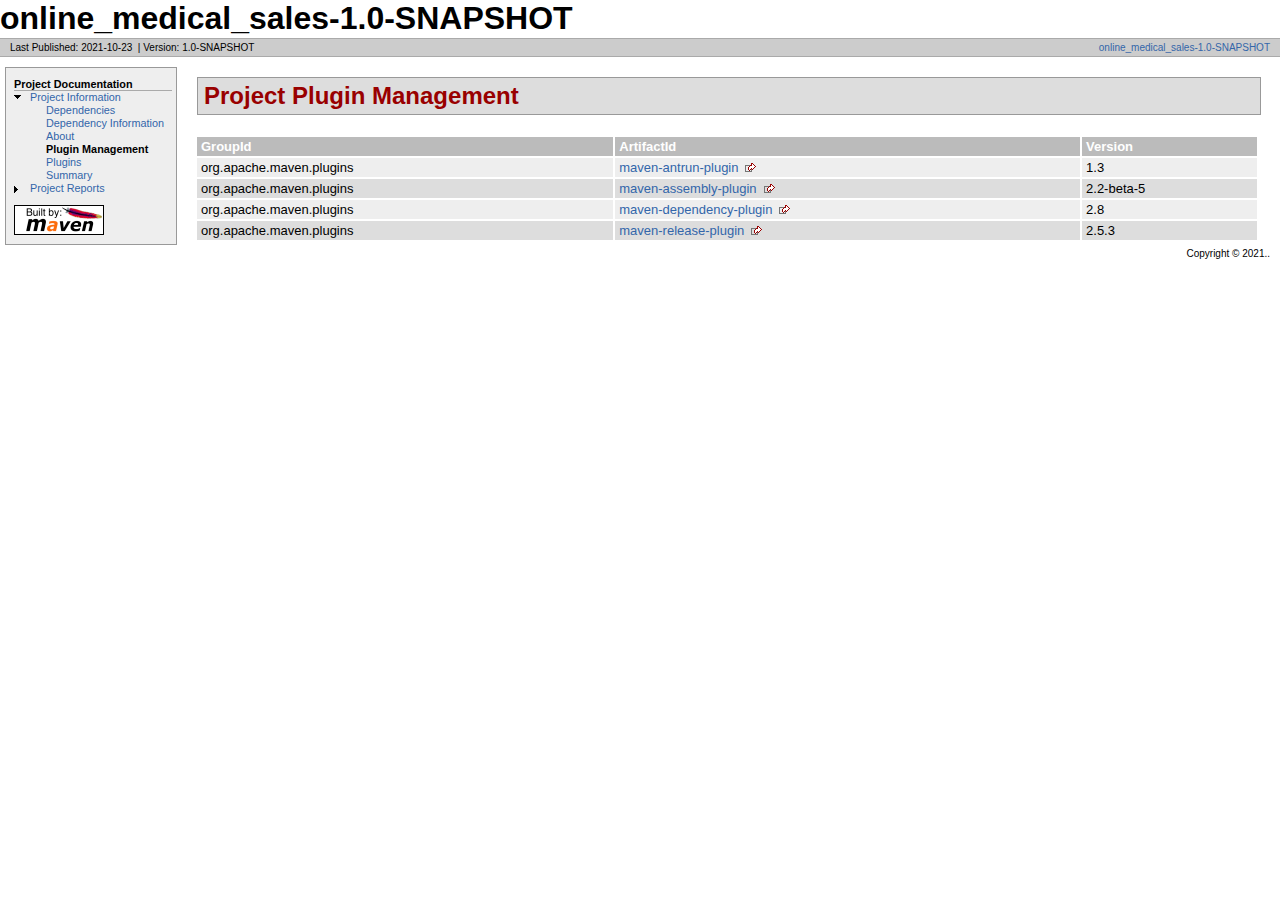
<file: online_medical_sales/target/site/plugin-management.html>
<!DOCTYPE html>
<!--
 | Generated by Apache Maven Doxia Site Renderer 1.9.2 from org.apache.maven.plugins:maven-project-info-reports-plugin:3.1.2:plugin-management at 2021-10-23

 | Rendered using Apache Maven Default Skin
-->
<html xmlns="http://www.w3.org/1999/xhtml" xml:lang="en" lang="en">
  <head>
    <meta charset="UTF-8" />
    <meta name="viewport" content="width=device-width, initial-scale=1.0" />
    <meta name="generator" content="Apache Maven Doxia Site Renderer 1.9.2" />
    <title>online_medical_sales-1.0-SNAPSHOT &#x2013; Project Plugin Management</title>
    <link rel="stylesheet" href="./css/maven-base.css" />
    <link rel="stylesheet" href="./css/maven-theme.css" />
    <link rel="stylesheet" href="./css/site.css" />
    <link rel="stylesheet" href="./css/print.css" media="print" />
  </head>
  <body class="composite">
    <div id="banner">
<div id="bannerLeft">online_medical_sales-1.0-SNAPSHOT
</div>
      <div class="clear">
        <hr/>
      </div>
    </div>
    <div id="breadcrumbs">
      <div class="xleft">
        <span id="publishDate">Last Published: 2021-10-23</span>
          &#xA0;| <span id="projectVersion">Version: 1.0-SNAPSHOT</span>
      </div>
      <div class="xright"><a href="${project.url}" title="online_medical_sales-1.0-SNAPSHOT">online_medical_sales-1.0-SNAPSHOT</a>      </div>
      <div class="clear">
        <hr/>
      </div>
    </div>
    <div id="leftColumn">
      <div id="navcolumn">
       <h5>Project Documentation</h5>
    <ul>
     <li class="expanded"><a href="project-info.html" title="Project Information">Project Information</a>
      <ul>
       <li class="none"><a href="dependencies.html" title="Dependencies">Dependencies</a></li>
       <li class="none"><a href="dependency-info.html" title="Dependency Information">Dependency Information</a></li>
       <li class="none"><a href="index.html" title="About">About</a></li>
       <li class="none"><strong>Plugin Management</strong></li>
       <li class="none"><a href="plugins.html" title="Plugins">Plugins</a></li>
       <li class="none"><a href="summary.html" title="Summary">Summary</a></li>
      </ul></li>
     <li class="collapsed"><a href="project-reports.html" title="Project Reports">Project Reports</a></li>
    </ul>
      <a href="http://maven.apache.org/" title="Built by Maven" class="poweredBy">
        <img class="poweredBy" alt="Built by Maven" src="./images/logos/maven-feather.png" />
      </a>
      </div>
    </div>
    <div id="bodyColumn">
      <div id="contentBox">
<section>
<h2><a name="Project_Plugin_Management"></a>Project Plugin Management</h2><a name="Project_Plugin_Management"></a>
<table border="0" class="bodyTable">
<tr class="a">
<th>GroupId</th>
<th>ArtifactId</th>
<th>Version</th></tr>
<tr class="b">
<td>org.apache.maven.plugins</td>
<td><a class="externalLink" href="http://maven.apache.org/plugins/maven-antrun-plugin/">maven-antrun-plugin</a></td>
<td>1.3</td></tr>
<tr class="a">
<td>org.apache.maven.plugins</td>
<td><a class="externalLink" href="http://maven.apache.org/plugins/maven-assembly-plugin/">maven-assembly-plugin</a></td>
<td>2.2-beta-5</td></tr>
<tr class="b">
<td>org.apache.maven.plugins</td>
<td><a class="externalLink" href="http://maven.apache.org/plugins/maven-dependency-plugin/">maven-dependency-plugin</a></td>
<td>2.8</td></tr>
<tr class="a">
<td>org.apache.maven.plugins</td>
<td><a class="externalLink" href="http://maven.apache.org/maven-release/maven-release-plugin/">maven-release-plugin</a></td>
<td>2.5.3</td></tr></table></section>
      </div>
    </div>
    <div class="clear">
      <hr/>
    </div>
    <div id="footer">
      <div class="xright">
        Copyright &#169;      2021..      </div>
      <div class="clear">
        <hr/>
      </div>
    </div>
  </body>
</html>
</file>
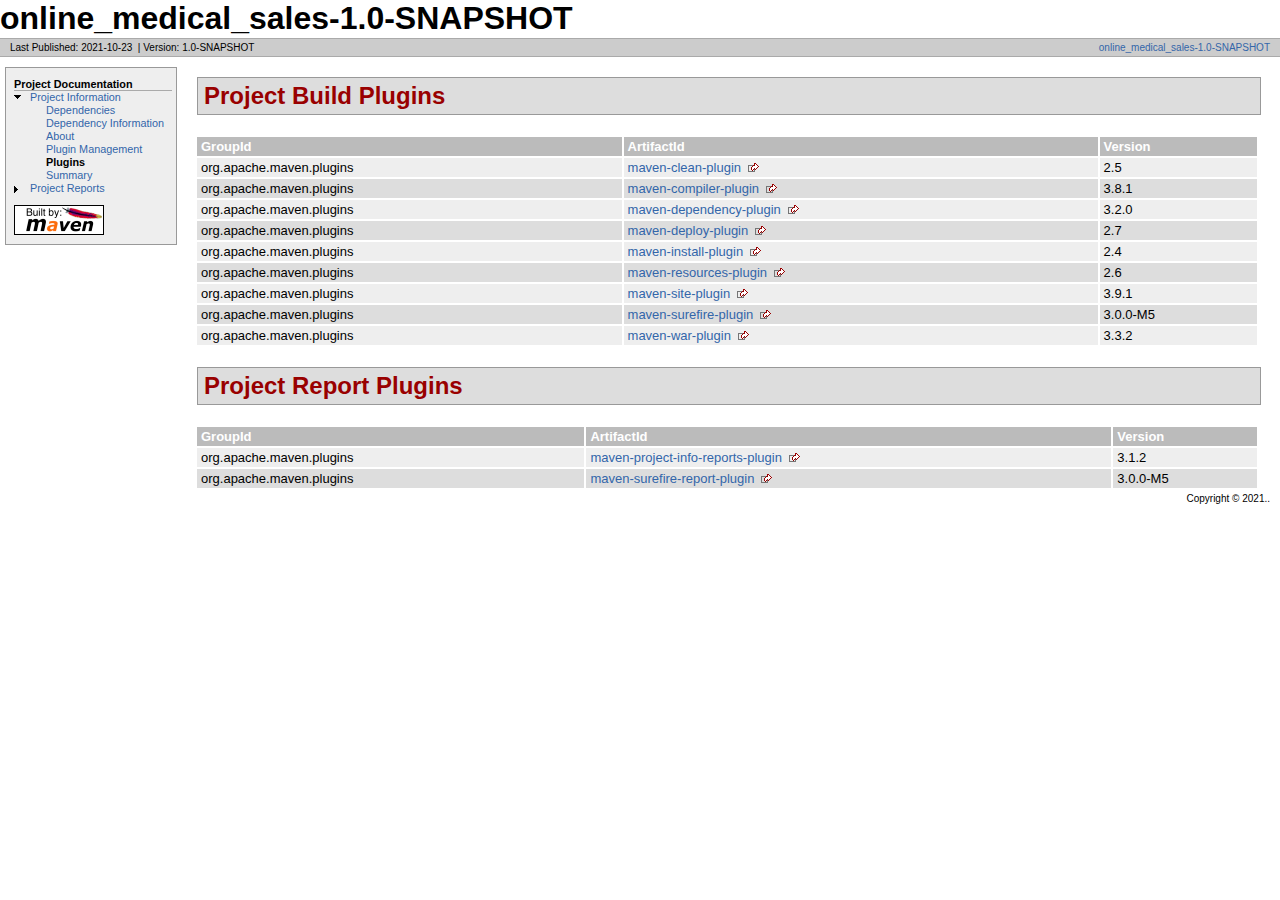
<file: online_medical_sales/target/site/plugins.html>
<!DOCTYPE html>
<!--
 | Generated by Apache Maven Doxia Site Renderer 1.9.2 from org.apache.maven.plugins:maven-project-info-reports-plugin:3.1.2:plugins at 2021-10-23

 | Rendered using Apache Maven Default Skin
-->
<html xmlns="http://www.w3.org/1999/xhtml" xml:lang="en" lang="en">
  <head>
    <meta charset="UTF-8" />
    <meta name="viewport" content="width=device-width, initial-scale=1.0" />
    <meta name="generator" content="Apache Maven Doxia Site Renderer 1.9.2" />
    <title>online_medical_sales-1.0-SNAPSHOT &#x2013; Project Plugins</title>
    <link rel="stylesheet" href="./css/maven-base.css" />
    <link rel="stylesheet" href="./css/maven-theme.css" />
    <link rel="stylesheet" href="./css/site.css" />
    <link rel="stylesheet" href="./css/print.css" media="print" />
  </head>
  <body class="composite">
    <div id="banner">
<div id="bannerLeft">online_medical_sales-1.0-SNAPSHOT
</div>
      <div class="clear">
        <hr/>
      </div>
    </div>
    <div id="breadcrumbs">
      <div class="xleft">
        <span id="publishDate">Last Published: 2021-10-23</span>
          &#xA0;| <span id="projectVersion">Version: 1.0-SNAPSHOT</span>
      </div>
      <div class="xright"><a href="${project.url}" title="online_medical_sales-1.0-SNAPSHOT">online_medical_sales-1.0-SNAPSHOT</a>      </div>
      <div class="clear">
        <hr/>
      </div>
    </div>
    <div id="leftColumn">
      <div id="navcolumn">
       <h5>Project Documentation</h5>
    <ul>
     <li class="expanded"><a href="project-info.html" title="Project Information">Project Information</a>
      <ul>
       <li class="none"><a href="dependencies.html" title="Dependencies">Dependencies</a></li>
       <li class="none"><a href="dependency-info.html" title="Dependency Information">Dependency Information</a></li>
       <li class="none"><a href="index.html" title="About">About</a></li>
       <li class="none"><a href="plugin-management.html" title="Plugin Management">Plugin Management</a></li>
       <li class="none"><strong>Plugins</strong></li>
       <li class="none"><a href="summary.html" title="Summary">Summary</a></li>
      </ul></li>
     <li class="collapsed"><a href="project-reports.html" title="Project Reports">Project Reports</a></li>
    </ul>
      <a href="http://maven.apache.org/" title="Built by Maven" class="poweredBy">
        <img class="poweredBy" alt="Built by Maven" src="./images/logos/maven-feather.png" />
      </a>
      </div>
    </div>
    <div id="bodyColumn">
      <div id="contentBox">
<section>
<h2><a name="Project_Build_Plugins"></a>Project Build Plugins</h2><a name="Project_Build_Plugins"></a>
<table border="0" class="bodyTable">
<tr class="a">
<th>GroupId</th>
<th>ArtifactId</th>
<th>Version</th></tr>
<tr class="b">
<td>org.apache.maven.plugins</td>
<td><a class="externalLink" href="http://maven.apache.org/plugins/maven-clean-plugin/">maven-clean-plugin</a></td>
<td>2.5</td></tr>
<tr class="a">
<td>org.apache.maven.plugins</td>
<td><a class="externalLink" href="https://maven.apache.org/plugins/maven-compiler-plugin/">maven-compiler-plugin</a></td>
<td>3.8.1</td></tr>
<tr class="b">
<td>org.apache.maven.plugins</td>
<td><a class="externalLink" href="https://maven.apache.org/plugins/maven-dependency-plugin/">maven-dependency-plugin</a></td>
<td>3.2.0</td></tr>
<tr class="a">
<td>org.apache.maven.plugins</td>
<td><a class="externalLink" href="http://maven.apache.org/plugins/maven-deploy-plugin/">maven-deploy-plugin</a></td>
<td>2.7</td></tr>
<tr class="b">
<td>org.apache.maven.plugins</td>
<td><a class="externalLink" href="http://maven.apache.org/plugins/maven-install-plugin/">maven-install-plugin</a></td>
<td>2.4</td></tr>
<tr class="a">
<td>org.apache.maven.plugins</td>
<td><a class="externalLink" href="http://maven.apache.org/plugins/maven-resources-plugin/">maven-resources-plugin</a></td>
<td>2.6</td></tr>
<tr class="b">
<td>org.apache.maven.plugins</td>
<td><a class="externalLink" href="https://maven.apache.org/plugins/maven-site-plugin/">maven-site-plugin</a></td>
<td>3.9.1</td></tr>
<tr class="a">
<td>org.apache.maven.plugins</td>
<td><a class="externalLink" href="https://maven.apache.org/surefire/maven-surefire-plugin/">maven-surefire-plugin</a></td>
<td>3.0.0-M5</td></tr>
<tr class="b">
<td>org.apache.maven.plugins</td>
<td><a class="externalLink" href="https://maven.apache.org/plugins/maven-war-plugin/">maven-war-plugin</a></td>
<td>3.3.2</td></tr></table></section><section>
<h2><a name="Project_Report_Plugins"></a>Project Report Plugins</h2><a name="Project_Report_Plugins"></a>
<table border="0" class="bodyTable">
<tr class="a">
<th>GroupId</th>
<th>ArtifactId</th>
<th>Version</th></tr>
<tr class="b">
<td>org.apache.maven.plugins</td>
<td><a class="externalLink" href="https://maven.apache.org/plugins/maven-project-info-reports-plugin/">maven-project-info-reports-plugin</a></td>
<td>3.1.2</td></tr>
<tr class="a">
<td>org.apache.maven.plugins</td>
<td><a class="externalLink" href="https://maven.apache.org/surefire/maven-surefire-report-plugin/">maven-surefire-report-plugin</a></td>
<td>3.0.0-M5</td></tr></table></section>
      </div>
    </div>
    <div class="clear">
      <hr/>
    </div>
    <div id="footer">
      <div class="xright">
        Copyright &#169;      2021..      </div>
      <div class="clear">
        <hr/>
      </div>
    </div>
  </body>
</html>
</file>
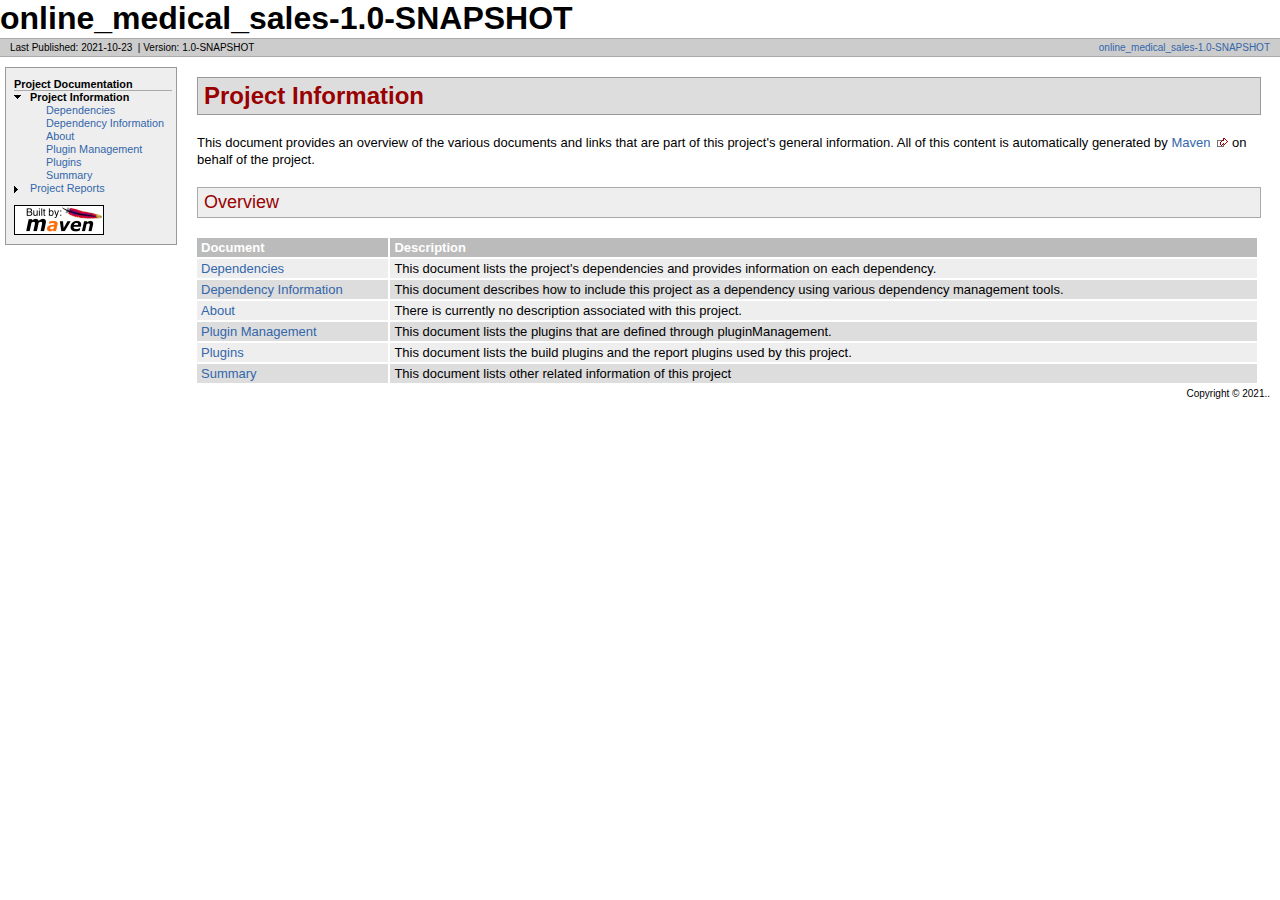
<file: online_medical_sales/target/site/project-info.html>
<!DOCTYPE html>
<!--
 | Generated by Apache Maven Doxia Site Renderer 1.9.2 from org.apache.maven.plugins:maven-site-plugin:3.9.1:CategorySummaryDocumentRenderer at 2021-10-23

 | Rendered using Apache Maven Default Skin
-->
<html xmlns="http://www.w3.org/1999/xhtml" xml:lang="en" lang="en">
  <head>
    <meta charset="UTF-8" />
    <meta name="viewport" content="width=device-width, initial-scale=1.0" />
    <meta name="generator" content="Apache Maven Doxia Site Renderer 1.9.2" />
    <title>online_medical_sales-1.0-SNAPSHOT &#x2013; Project Information</title>
    <link rel="stylesheet" href="./css/maven-base.css" />
    <link rel="stylesheet" href="./css/maven-theme.css" />
    <link rel="stylesheet" href="./css/site.css" />
    <link rel="stylesheet" href="./css/print.css" media="print" />
  </head>
  <body class="composite">
    <div id="banner">
<div id="bannerLeft">online_medical_sales-1.0-SNAPSHOT
</div>
      <div class="clear">
        <hr/>
      </div>
    </div>
    <div id="breadcrumbs">
      <div class="xleft">
        <span id="publishDate">Last Published: 2021-10-23</span>
          &#xA0;| <span id="projectVersion">Version: 1.0-SNAPSHOT</span>
      </div>
      <div class="xright"><a href="${project.url}" title="online_medical_sales-1.0-SNAPSHOT">online_medical_sales-1.0-SNAPSHOT</a>      </div>
      <div class="clear">
        <hr/>
      </div>
    </div>
    <div id="leftColumn">
      <div id="navcolumn">
       <h5>Project Documentation</h5>
    <ul>
     <li class="expanded"><strong>Project Information</strong>
      <ul>
       <li class="none"><a href="dependencies.html" title="Dependencies">Dependencies</a></li>
       <li class="none"><a href="dependency-info.html" title="Dependency Information">Dependency Information</a></li>
       <li class="none"><a href="index.html" title="About">About</a></li>
       <li class="none"><a href="plugin-management.html" title="Plugin Management">Plugin Management</a></li>
       <li class="none"><a href="plugins.html" title="Plugins">Plugins</a></li>
       <li class="none"><a href="summary.html" title="Summary">Summary</a></li>
      </ul></li>
     <li class="collapsed"><a href="project-reports.html" title="Project Reports">Project Reports</a></li>
    </ul>
      <a href="http://maven.apache.org/" title="Built by Maven" class="poweredBy">
        <img class="poweredBy" alt="Built by Maven" src="./images/logos/maven-feather.png" />
      </a>
      </div>
    </div>
    <div id="bodyColumn">
      <div id="contentBox">
<section>
<h2><a name="Project_Information"></a>Project Information</h2>
<p>This document provides an overview of the various documents and links that are part of this project's general information. All of this content is automatically generated by <a class="externalLink" href="http://maven.apache.org">Maven</a> on behalf of the project.</p><section>
<h3><a name="Overview"></a>Overview</h3>
<table border="0" class="bodyTable">
<tr class="a">
<th>Document</th>
<th>Description</th></tr>
<tr class="b">
<td><a href="dependencies.html">Dependencies</a></td>
<td>This document lists the project's dependencies and provides information on each dependency.</td></tr>
<tr class="a">
<td><a href="dependency-info.html">Dependency Information</a></td>
<td>This document describes how to include this project as a dependency using various dependency management tools.</td></tr>
<tr class="b">
<td><a href="index.html">About</a></td>
<td>There is currently no description associated with this project.</td></tr>
<tr class="a">
<td><a href="plugin-management.html">Plugin Management</a></td>
<td>This document lists the plugins that are defined through pluginManagement.</td></tr>
<tr class="b">
<td><a href="plugins.html">Plugins</a></td>
<td>This document lists the build plugins and the report plugins used by this project.</td></tr>
<tr class="a">
<td><a href="summary.html">Summary</a></td>
<td>This document lists other related information of this project</td></tr></table></section></section>
      </div>
    </div>
    <div class="clear">
      <hr/>
    </div>
    <div id="footer">
      <div class="xright">
        Copyright &#169;      2021..      </div>
      <div class="clear">
        <hr/>
      </div>
    </div>
  </body>
</html>
</file>
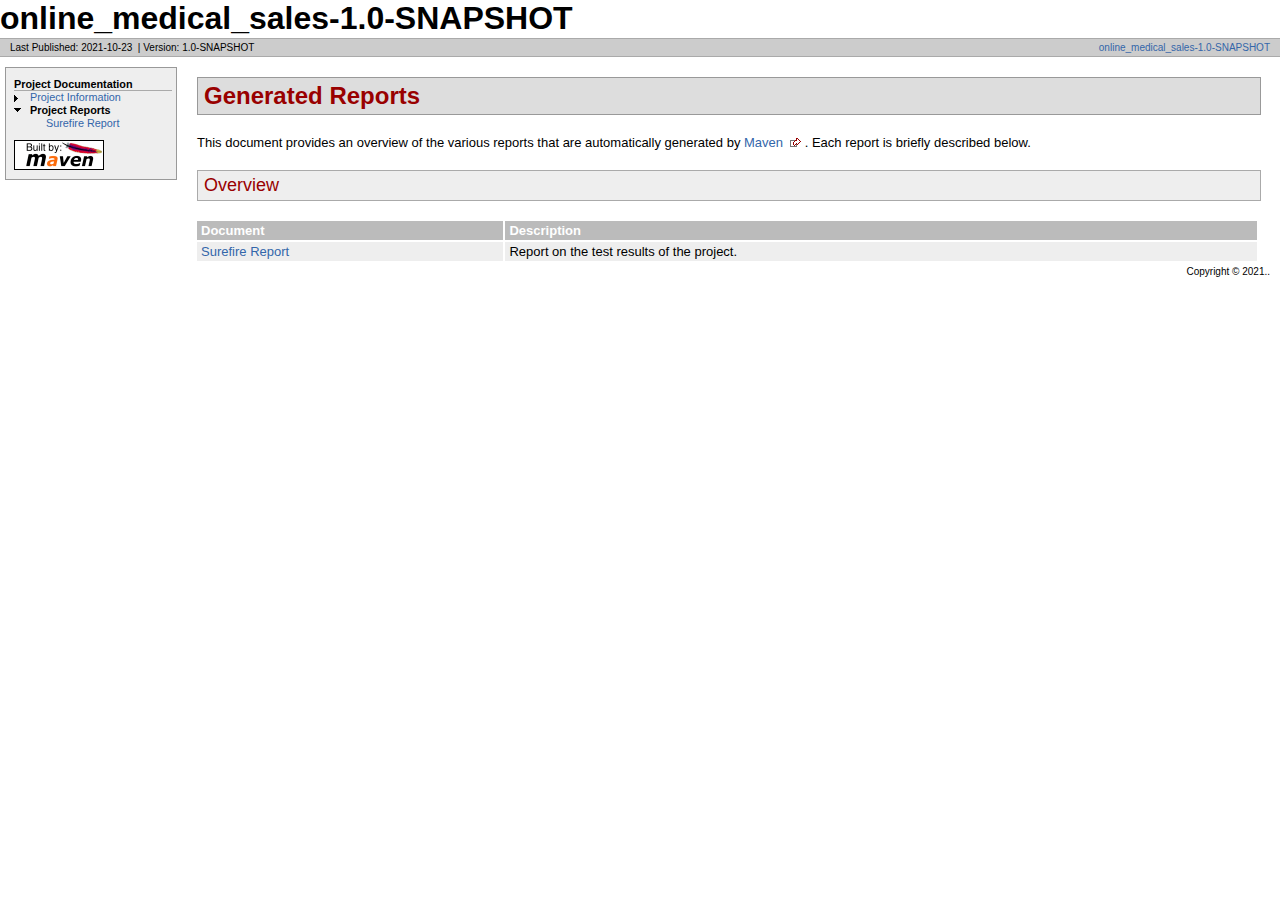
<file: online_medical_sales/target/site/project-reports.html>
<!DOCTYPE html>
<!--
 | Generated by Apache Maven Doxia Site Renderer 1.9.2 from org.apache.maven.plugins:maven-site-plugin:3.9.1:CategorySummaryDocumentRenderer at 2021-10-23

 | Rendered using Apache Maven Default Skin
-->
<html xmlns="http://www.w3.org/1999/xhtml" xml:lang="en" lang="en">
  <head>
    <meta charset="UTF-8" />
    <meta name="viewport" content="width=device-width, initial-scale=1.0" />
    <meta name="generator" content="Apache Maven Doxia Site Renderer 1.9.2" />
    <title>online_medical_sales-1.0-SNAPSHOT &#x2013; Generated Reports</title>
    <link rel="stylesheet" href="./css/maven-base.css" />
    <link rel="stylesheet" href="./css/maven-theme.css" />
    <link rel="stylesheet" href="./css/site.css" />
    <link rel="stylesheet" href="./css/print.css" media="print" />
  </head>
  <body class="composite">
    <div id="banner">
<div id="bannerLeft">online_medical_sales-1.0-SNAPSHOT
</div>
      <div class="clear">
        <hr/>
      </div>
    </div>
    <div id="breadcrumbs">
      <div class="xleft">
        <span id="publishDate">Last Published: 2021-10-23</span>
          &#xA0;| <span id="projectVersion">Version: 1.0-SNAPSHOT</span>
      </div>
      <div class="xright"><a href="${project.url}" title="online_medical_sales-1.0-SNAPSHOT">online_medical_sales-1.0-SNAPSHOT</a>      </div>
      <div class="clear">
        <hr/>
      </div>
    </div>
    <div id="leftColumn">
      <div id="navcolumn">
       <h5>Project Documentation</h5>
    <ul>
     <li class="collapsed"><a href="project-info.html" title="Project Information">Project Information</a></li>
     <li class="expanded"><strong>Project Reports</strong>
      <ul>
       <li class="none"><a href="surefire-report.html" title="Surefire Report">Surefire Report</a></li>
      </ul></li>
    </ul>
      <a href="http://maven.apache.org/" title="Built by Maven" class="poweredBy">
        <img class="poweredBy" alt="Built by Maven" src="./images/logos/maven-feather.png" />
      </a>
      </div>
    </div>
    <div id="bodyColumn">
      <div id="contentBox">
<section>
<h2><a name="Generated_Reports"></a>Generated Reports</h2>
<p>This document provides an overview of the various reports that are automatically generated by <a class="externalLink" href="http://maven.apache.org">Maven</a> . Each report is briefly described below.</p><section>
<h3><a name="Overview"></a>Overview</h3>
<table border="0" class="bodyTable">
<tr class="a">
<th>Document</th>
<th>Description</th></tr>
<tr class="b">
<td><a href="surefire-report.html">Surefire Report</a></td>
<td>Report on the test results of the project.</td></tr></table></section></section>
      </div>
    </div>
    <div class="clear">
      <hr/>
    </div>
    <div id="footer">
      <div class="xright">
        Copyright &#169;      2021..      </div>
      <div class="clear">
        <hr/>
      </div>
    </div>
  </body>
</html>
</file>
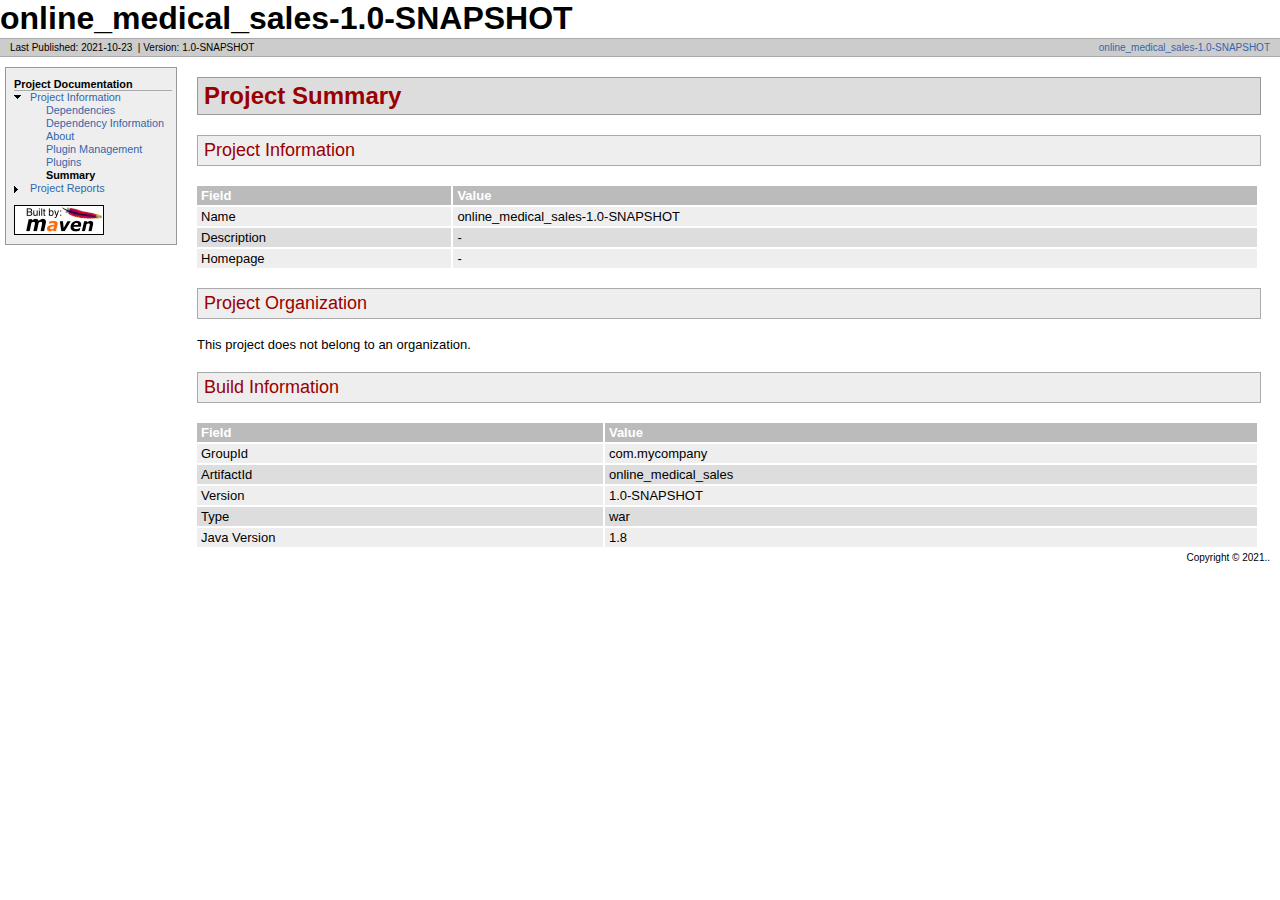
<file: online_medical_sales/target/site/summary.html>
<!DOCTYPE html>
<!--
 | Generated by Apache Maven Doxia Site Renderer 1.9.2 from org.apache.maven.plugins:maven-project-info-reports-plugin:3.1.2:summary at 2021-10-23

 | Rendered using Apache Maven Default Skin
-->
<html xmlns="http://www.w3.org/1999/xhtml" xml:lang="en" lang="en">
  <head>
    <meta charset="UTF-8" />
    <meta name="viewport" content="width=device-width, initial-scale=1.0" />
    <meta name="generator" content="Apache Maven Doxia Site Renderer 1.9.2" />
    <title>online_medical_sales-1.0-SNAPSHOT &#x2013; Project Summary</title>
    <link rel="stylesheet" href="./css/maven-base.css" />
    <link rel="stylesheet" href="./css/maven-theme.css" />
    <link rel="stylesheet" href="./css/site.css" />
    <link rel="stylesheet" href="./css/print.css" media="print" />
  </head>
  <body class="composite">
    <div id="banner">
<div id="bannerLeft">online_medical_sales-1.0-SNAPSHOT
</div>
      <div class="clear">
        <hr/>
      </div>
    </div>
    <div id="breadcrumbs">
      <div class="xleft">
        <span id="publishDate">Last Published: 2021-10-23</span>
          &#xA0;| <span id="projectVersion">Version: 1.0-SNAPSHOT</span>
      </div>
      <div class="xright"><a href="${project.url}" title="online_medical_sales-1.0-SNAPSHOT">online_medical_sales-1.0-SNAPSHOT</a>      </div>
      <div class="clear">
        <hr/>
      </div>
    </div>
    <div id="leftColumn">
      <div id="navcolumn">
       <h5>Project Documentation</h5>
    <ul>
     <li class="expanded"><a href="project-info.html" title="Project Information">Project Information</a>
      <ul>
       <li class="none"><a href="dependencies.html" title="Dependencies">Dependencies</a></li>
       <li class="none"><a href="dependency-info.html" title="Dependency Information">Dependency Information</a></li>
       <li class="none"><a href="index.html" title="About">About</a></li>
       <li class="none"><a href="plugin-management.html" title="Plugin Management">Plugin Management</a></li>
       <li class="none"><a href="plugins.html" title="Plugins">Plugins</a></li>
       <li class="none"><strong>Summary</strong></li>
      </ul></li>
     <li class="collapsed"><a href="project-reports.html" title="Project Reports">Project Reports</a></li>
    </ul>
      <a href="http://maven.apache.org/" title="Built by Maven" class="poweredBy">
        <img class="poweredBy" alt="Built by Maven" src="./images/logos/maven-feather.png" />
      </a>
      </div>
    </div>
    <div id="bodyColumn">
      <div id="contentBox">
<section>
<h2><a name="Project_Summary"></a>Project Summary</h2><a name="Project_Summary"></a><section>
<h3><a name="Project_Information"></a>Project Information</h3><a name="Project_Information"></a>
<table border="0" class="bodyTable">
<tr class="a">
<th>Field</th>
<th>Value</th></tr>
<tr class="b">
<td>Name</td>
<td>online_medical_sales-1.0-SNAPSHOT</td></tr>
<tr class="a">
<td>Description</td>
<td>-</td></tr>
<tr class="b">
<td>Homepage</td>
<td>-</td></tr></table></section><section>
<h3><a name="Project_Organization"></a>Project Organization</h3><a name="Project_Organization"></a>
<p>This project does not belong to an organization.</p></section><section>
<h3><a name="Build_Information"></a>Build Information</h3><a name="Build_Information"></a>
<table border="0" class="bodyTable">
<tr class="a">
<th>Field</th>
<th>Value</th></tr>
<tr class="b">
<td>GroupId</td>
<td>com.mycompany</td></tr>
<tr class="a">
<td>ArtifactId</td>
<td>online_medical_sales</td></tr>
<tr class="b">
<td>Version</td>
<td>1.0-SNAPSHOT</td></tr>
<tr class="a">
<td>Type</td>
<td>war</td></tr>
<tr class="b">
<td>Java Version</td>
<td>1.8</td></tr></table></section></section>
      </div>
    </div>
    <div class="clear">
      <hr/>
    </div>
    <div id="footer">
      <div class="xright">
        Copyright &#169;      2021..      </div>
      <div class="clear">
        <hr/>
      </div>
    </div>
  </body>
</html>
</file>
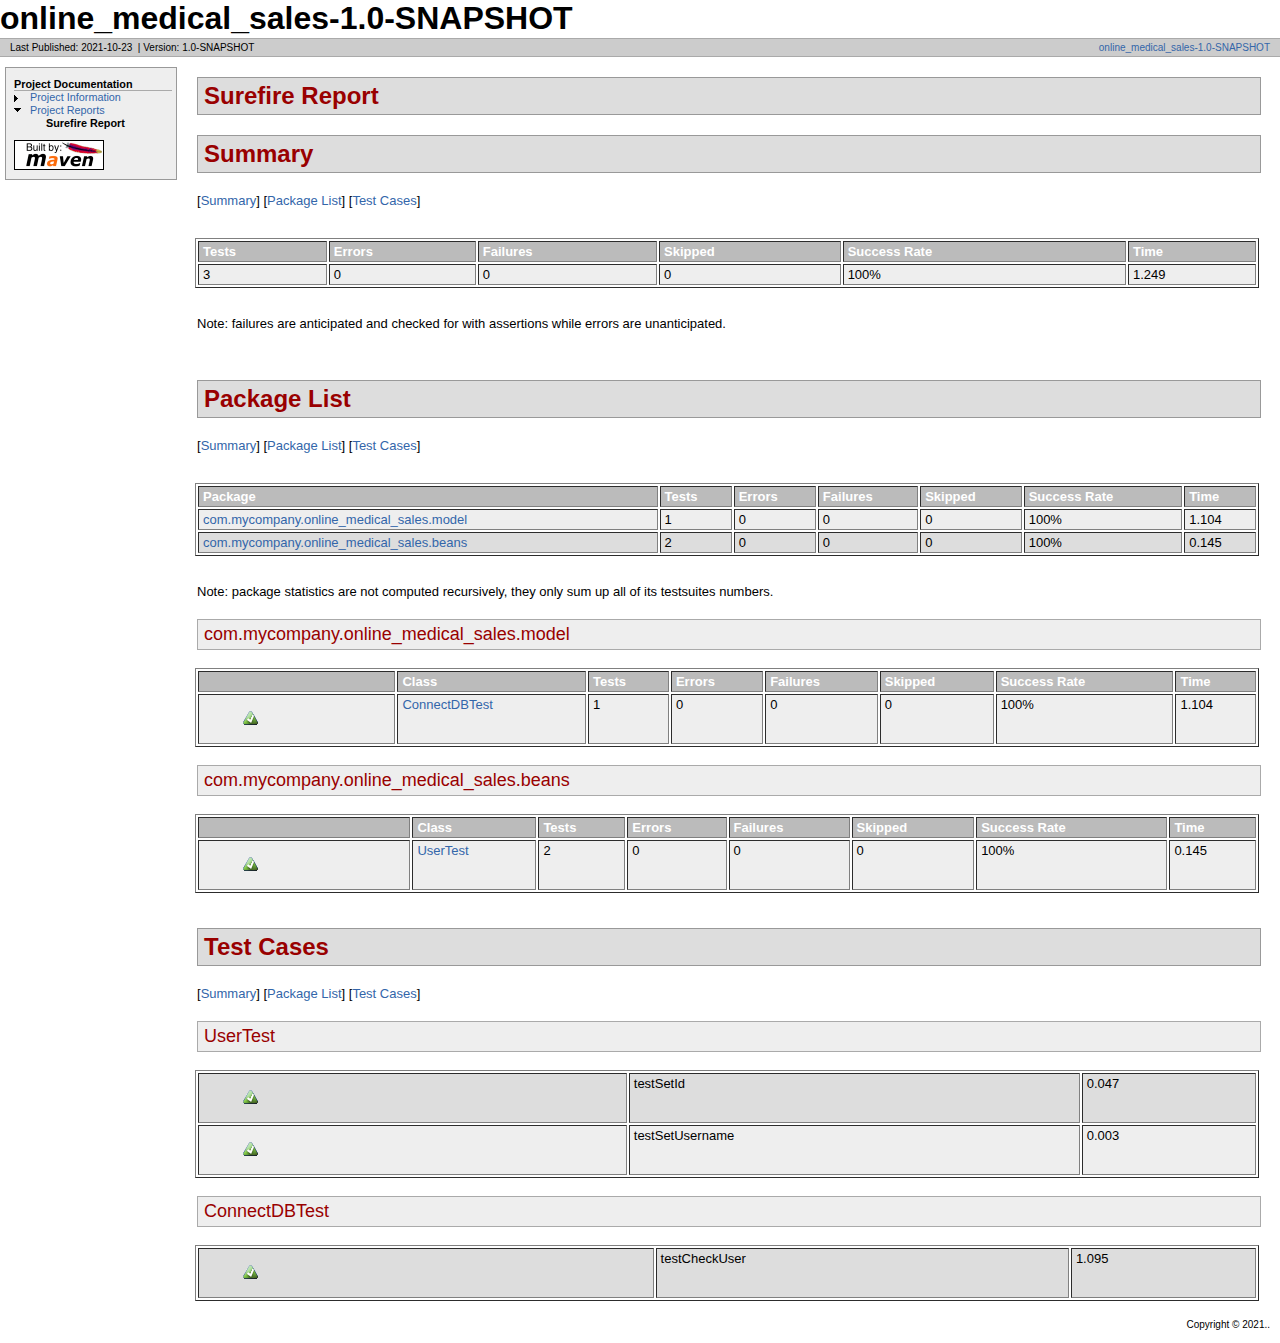
<file: online_medical_sales/target/site/surefire-report.html>
<!DOCTYPE html>
<!--
 | Generated by Apache Maven Doxia Site Renderer 1.9.2 from org.apache.maven.plugins:maven-surefire-report-plugin:3.0.0-M5:report at 2021-10-23

 | Rendered using Apache Maven Default Skin
-->
<html xmlns="http://www.w3.org/1999/xhtml" xml:lang="en" lang="en">
  <head>
    <meta charset="UTF-8" />
    <meta name="viewport" content="width=device-width, initial-scale=1.0" />
    <meta name="generator" content="Apache Maven Doxia Site Renderer 1.9.2" />
    <title>online_medical_sales-1.0-SNAPSHOT &#x2013; Surefire Report</title>
    <link rel="stylesheet" href="./css/maven-base.css" />
    <link rel="stylesheet" href="./css/maven-theme.css" />
    <link rel="stylesheet" href="./css/site.css" />
    <link rel="stylesheet" href="./css/print.css" media="print" />
  </head>
  <body class="composite">
    <div id="banner">
<div id="bannerLeft">online_medical_sales-1.0-SNAPSHOT
</div>
      <div class="clear">
        <hr/>
      </div>
    </div>
    <div id="breadcrumbs">
      <div class="xleft">
        <span id="publishDate">Last Published: 2021-10-23</span>
          &#xA0;| <span id="projectVersion">Version: 1.0-SNAPSHOT</span>
      </div>
      <div class="xright"><a href="${project.url}" title="online_medical_sales-1.0-SNAPSHOT">online_medical_sales-1.0-SNAPSHOT</a>      </div>
      <div class="clear">
        <hr/>
      </div>
    </div>
    <div id="leftColumn">
      <div id="navcolumn">
       <h5>Project Documentation</h5>
    <ul>
     <li class="collapsed"><a href="project-info.html" title="Project Information">Project Information</a></li>
     <li class="expanded"><a href="project-reports.html" title="Project Reports">Project Reports</a>
      <ul>
       <li class="none"><strong>Surefire Report</strong></li>
      </ul></li>
    </ul>
      <a href="http://maven.apache.org/" title="Built by Maven" class="poweredBy">
        <img class="poweredBy" alt="Built by Maven" src="./images/logos/maven-feather.png" />
      </a>
      </div>
    </div>
    <div id="bodyColumn">
      <div id="contentBox">
<script type="application/javascript">
//<![CDATA[
function toggleDisplay(elementId) {
 var elm = document.getElementById(elementId + '-error');
 if (elm == null) {
  elm = document.getElementById(elementId + '-failure');
 }
 if (elm && typeof elm.style != "undefined") {
  if (elm.style.display == "none") {
   elm.style.display = "";
   document.getElementById(elementId + '-off').style.display = "none";
   document.getElementById(elementId + '-on').style.display = "inline";
  } else if (elm.style.display == "") {   elm.style.display = "none";
   document.getElementById(elementId + '-off').style.display = "inline";
   document.getElementById(elementId + '-on').style.display = "none";
  } 
 } 
 }
//]]>
</script><section>
<h2><a name="Surefire_Report"></a>Surefire Report</h2></section><section>
<h2><a name="Summary"></a>Summary</h2><a name="Summary"></a>
<p>[<a href="#Summary">Summary</a>] [<a href="#Package_List">Package List</a>] [<a href="#Test_Cases">Test Cases</a>]</p><br />
<table border="1" class="bodyTable">
<tr class="a">
<th>Tests</th>
<th>Errors</th>
<th>Failures</th>
<th>Skipped</th>
<th>Success Rate</th>
<th>Time</th></tr>
<tr class="b">
<td>3</td>
<td>0</td>
<td>0</td>
<td>0</td>
<td>100%</td>
<td>1.249</td></tr></table><br />
<p>Note: failures are anticipated and checked for with assertions while errors are unanticipated.</p><br /></section><section>
<h2><a name="Package_List"></a>Package List</h2><a name="Package_List"></a>
<p>[<a href="#Summary">Summary</a>] [<a href="#Package_List">Package List</a>] [<a href="#Test_Cases">Test Cases</a>]</p><br />
<table border="1" class="bodyTable">
<tr class="a">
<th>Package</th>
<th>Tests</th>
<th>Errors</th>
<th>Failures</th>
<th>Skipped</th>
<th>Success Rate</th>
<th>Time</th></tr>
<tr class="b">
<td><a href="#com.mycompany.online_medical_sales.model">com.mycompany.online_medical_sales.model</a></td>
<td>1</td>
<td>0</td>
<td>0</td>
<td>0</td>
<td>100%</td>
<td>1.104</td></tr>
<tr class="a">
<td><a href="#com.mycompany.online_medical_sales.beans">com.mycompany.online_medical_sales.beans</a></td>
<td>2</td>
<td>0</td>
<td>0</td>
<td>0</td>
<td>100%</td>
<td>0.145</td></tr></table><br />
<p>Note: package statistics are not computed recursively, they only sum up all of its testsuites numbers.</p><section>
<h3><a name="com.mycompany.online_medical_sales.model"></a>com.mycompany.online_medical_sales.model</h3><a name="com.mycompany.online_medical_sales.model"></a>
<table border="1" class="bodyTable">
<tr class="a">
<th></th>
<th>Class</th>
<th>Tests</th>
<th>Errors</th>
<th>Failures</th>
<th>Skipped</th>
<th>Success Rate</th>
<th>Time</th></tr>
<tr class="b">
<td><a href="#com.mycompany.online_medical_sales.model.ConnectDBTest"><figure><img src="images/icon_success_sml.gif" alt="" /></figure></a></td>
<td><a href="#com.mycompany.online_medical_sales.model.ConnectDBTest">ConnectDBTest</a></td>
<td>1</td>
<td>0</td>
<td>0</td>
<td>0</td>
<td>100%</td>
<td>1.104</td></tr></table></section><section>
<h3><a name="com.mycompany.online_medical_sales.beans"></a>com.mycompany.online_medical_sales.beans</h3><a name="com.mycompany.online_medical_sales.beans"></a>
<table border="1" class="bodyTable">
<tr class="a">
<th></th>
<th>Class</th>
<th>Tests</th>
<th>Errors</th>
<th>Failures</th>
<th>Skipped</th>
<th>Success Rate</th>
<th>Time</th></tr>
<tr class="b">
<td><a href="#com.mycompany.online_medical_sales.beans.UserTest"><figure><img src="images/icon_success_sml.gif" alt="" /></figure></a></td>
<td><a href="#com.mycompany.online_medical_sales.beans.UserTest">UserTest</a></td>
<td>2</td>
<td>0</td>
<td>0</td>
<td>0</td>
<td>100%</td>
<td>0.145</td></tr></table></section><br /></section><section>
<h2><a name="Test_Cases"></a>Test Cases</h2><a name="Test_Cases"></a>
<p>[<a href="#Summary">Summary</a>] [<a href="#Package_List">Package List</a>] [<a href="#Test_Cases">Test Cases</a>]</p><section>
<h3><a name="UserTest"></a>UserTest</h3><a name="com.mycompany.online_medical_sales.beans.UserTest"></a>
<table border="1" class="bodyTable">
<tr class="a">
<td><figure><img src="images/icon_success_sml.gif" alt="" /></figure></td>
<td><a name="TC_com.mycompany.online_medical_sales.beans.UserTest.testSetId"></a>testSetId</td>
<td>0.047</td></tr>
<tr class="b">
<td><figure><img src="images/icon_success_sml.gif" alt="" /></figure></td>
<td><a name="TC_com.mycompany.online_medical_sales.beans.UserTest.testSetUsername"></a>testSetUsername</td>
<td>0.003</td></tr></table></section><section>
<h3><a name="ConnectDBTest"></a>ConnectDBTest</h3><a name="com.mycompany.online_medical_sales.model.ConnectDBTest"></a>
<table border="1" class="bodyTable">
<tr class="a">
<td><figure><img src="images/icon_success_sml.gif" alt="" /></figure></td>
<td><a name="TC_com.mycompany.online_medical_sales.model.ConnectDBTest.testCheckUser"></a>testCheckUser</td>
<td>1.095</td></tr></table></section><br /></section>
      </div>
    </div>
    <div class="clear">
      <hr/>
    </div>
    <div id="footer">
      <div class="xright">
        Copyright &#169;      2021..      </div>
      <div class="clear">
        <hr/>
      </div>
    </div>
  </body>
</html>
</file>
<file: online_medical_sales/target/site/css/site.css>
/* You can override this file with your own styles */
</file>
<file: online_medical_sales/target/site/css/maven-base.css>
/*
 * Licensed to the Apache Software Foundation (ASF) under one
 * or more contributor license agreements.  See the NOTICE file
 * distributed with this work for additional information
 * regarding copyright ownership.  The ASF licenses this file
 * to you under the Apache License, Version 2.0 (the
 * "License"); you may not use this file except in compliance
 * with the License.  You may obtain a copy of the License at
 *
 *   http://www.apache.org/licenses/LICENSE-2.0
 *
 * Unless required by applicable law or agreed to in writing,
 * software distributed under the License is distributed on an
 * "AS IS" BASIS, WITHOUT WARRANTIES OR CONDITIONS OF ANY
 * KIND, either express or implied.  See the License for the
 * specific language governing permissions and limitations
 * under the License.
 */

body {
  margin: 0px;
  padding: 0px;
}
table {
  padding:0px;
  width: 100%;
  margin-left: -2px;
  margin-right: -2px;
}
acronym {
  cursor: help;
  border-bottom: 1px dotted #feb;
}
table.bodyTable th, table.bodyTable td {
  padding: 2px 4px 2px 4px;
  vertical-align: top;
}
div.clear{
  clear:both;
  visibility: hidden;
}
div.clear hr{
  display: none;
}
#bannerLeft, #bannerRight {
  font-size: xx-large;
  font-weight: bold;
}
#bannerLeft img, #bannerRight img {
  margin: 0px;
}
.xleft, #bannerLeft img {
  float:left;
}
.xright, #bannerRight {
  float:right;
}
#banner {
  padding: 0px;
}
#breadcrumbs {
  padding: 3px 10px 3px 10px;
}
#leftColumn {
 width: 170px;
 float:left;
 overflow: auto;
}
#bodyColumn {
  margin-right: 1.5em;
  margin-left: 197px;
}
#legend {
  padding: 8px 0 8px 0;
}
#navcolumn {
  padding: 8px 4px 0 8px;
}
#navcolumn h5 {
  margin: 0;
  padding: 0;
  font-size: small;
}
#navcolumn ul {
  margin: 0;
  padding: 0;
  font-size: small;
}
#navcolumn li {
  list-style-type: none;
  background-image: none;
  background-repeat: no-repeat;
  background-position: 0 0.4em;
  padding-left: 16px;
  list-style-position: outside;
  line-height: 1.2em;
  font-size: smaller;
}
#navcolumn li.expanded {
  background-image: url(../images/expanded.gif);
}
#navcolumn li.collapsed {
  background-image: url(../images/collapsed.gif);
}
#navcolumn li.none {
  text-indent: -1em;
  margin-left: 1em;
}
#poweredBy {
  text-align: center;
}
#navcolumn img {
  margin-top: 10px;
  margin-bottom: 3px;
}
#poweredBy img {
  display:block;
  margin: 20px 0 20px 17px;
}
#search img {
    margin: 0px;
    display: block;
}
#search #q, #search #btnG {
    border: 1px solid #999;
    margin-bottom:10px;
}
#search form {
    margin: 0px;
}
#lastPublished {
  font-size: x-small;
}
.navSection {
  margin-bottom: 2px;
  padding: 8px;
}
.navSectionHead {
  font-weight: bold;
  font-size: x-small;
}
.section {
  padding: 4px;
}
#footer {
  padding: 3px 10px 3px 10px;
  font-size: x-small;
}
#breadcrumbs {
  font-size: x-small;
  margin: 0pt;
}
.source {
  padding: 12px;
  margin: 1em 7px 1em 7px;
}
.source pre {
  margin: 0px;
  padding: 0px;
}
#navcolumn img.imageLink, .imageLink {
  padding-left: 0px;
  padding-bottom: 0px;
  padding-top: 0px;
  padding-right: 2px;
  border: 0px;
  margin: 0px;
}
</file>
<file: online_medical_sales/target/site/css/maven-theme.css>
/*
 * Licensed to the Apache Software Foundation (ASF) under one
 * or more contributor license agreements.  See the NOTICE file
 * distributed with this work for additional information
 * regarding copyright ownership.  The ASF licenses this file
 * to you under the Apache License, Version 2.0 (the
 * "License"); you may not use this file except in compliance
 * with the License.  You may obtain a copy of the License at
 *
 *   http://www.apache.org/licenses/LICENSE-2.0
 *
 * Unless required by applicable law or agreed to in writing,
 * software distributed under the License is distributed on an
 * "AS IS" BASIS, WITHOUT WARRANTIES OR CONDITIONS OF ANY
 * KIND, either express or implied.  See the License for the
 * specific language governing permissions and limitations
 * under the License.
 */

body {
  padding: 0px 0px 10px 0px;
}
body, td, select, input, li{
  font-family: Verdana, Helvetica, Arial, sans-serif;
  font-size: 13px;
}
code{
  font-family: Courier, monospace;
  font-size: 13px;
}
a {
  text-decoration: none;
}
a:link {
  color:#36a;
}
a:visited  {
  color:#47a;
}
a:active, a:hover {
  color:#69c;
}
#legend li.externalLink {
  background: url(../images/external.png) left top no-repeat;
  padding-left: 18px;
}
a.externalLink, a.externalLink:link, a.externalLink:visited, a.externalLink:active, a.externalLink:hover {
  background: url(../images/external.png) right center no-repeat;
  padding-right: 18px;
}
#legend li.newWindow {
  background: url(../images/newwindow.png) left top no-repeat;
  padding-left: 18px;
}
a.newWindow, a.newWindow:link, a.newWindow:visited, a.newWindow:active, a.newWindow:hover {
  background: url(../images/newwindow.png) right center no-repeat;
  padding-right: 18px;
}
h2 {
  padding: 4px 4px 4px 6px;
  border: 1px solid #999;
  color: #900;
  background-color: #ddd;
  font-weight:900;
  font-size: x-large;
}
h3 {
  padding: 4px 4px 4px 6px;
  border: 1px solid #aaa;
  color: #900;
  background-color: #eee;
  font-weight: normal;
  font-size: large;
}
h4 {
  padding: 4px 4px 4px 6px;
  border: 1px solid #bbb;
  color: #900;
  background-color: #fff;
  font-weight: normal;
  font-size: large;
}
h5 {
  padding: 4px 4px 4px 6px;
  color: #900;
  font-size: medium;
}
p {
  line-height: 1.3em;
  font-size: small;
}
#breadcrumbs {
  border-top: 1px solid #aaa;
  border-bottom: 1px solid #aaa;
  background-color: #ccc;
}
#leftColumn {
  margin: 10px 0 0 5px;
  border: 1px solid #999;
  background-color: #eee;
  padding-bottom: 3px; /* IE-9 scrollbar-fix */
}
#navcolumn h5 {
  font-size: smaller;
  border-bottom: 1px solid #aaaaaa;
  padding-top: 2px;
  color: #000;
}

table.bodyTable th {
  color: white;
  background-color: #bbb;
  text-align: left;
  font-weight: bold;
}

table.bodyTable th, table.bodyTable td {
  font-size: 1em;
}

table.bodyTable tr.a {
  background-color: #ddd;
}

table.bodyTable tr.b {
  background-color: #eee;
}

.source {
  border: 1px solid #999;
}
dl {
  padding: 4px 4px 4px 6px;
  border: 1px solid #aaa;
  background-color: #ffc;
}
dt {
  color: #900;
}
#organizationLogo img, #projectLogo img, #projectLogo span{
  margin: 8px;
}
#banner {
  border-bottom: 1px solid #fff;
}
.errormark, .warningmark, .donemark, .infomark {
  background: url(../images/icon_error_sml.gif) no-repeat;
}

.warningmark {
  background-image: url(../images/icon_warning_sml.gif);
}

.donemark {
  background-image: url(../images/icon_success_sml.gif);
}

.infomark {
  background-image: url(../images/icon_info_sml.gif);
}
</file>
<file: online_medical_sales/target/site/css/print.css>
/*
 * Licensed to the Apache Software Foundation (ASF) under one
 * or more contributor license agreements.  See the NOTICE file
 * distributed with this work for additional information
 * regarding copyright ownership.  The ASF licenses this file
 * to you under the Apache License, Version 2.0 (the
 * "License"); you may not use this file except in compliance
 * with the License.  You may obtain a copy of the License at
 *
 *   http://www.apache.org/licenses/LICENSE-2.0
 *
 * Unless required by applicable law or agreed to in writing,
 * software distributed under the License is distributed on an
 * "AS IS" BASIS, WITHOUT WARRANTIES OR CONDITIONS OF ANY
 * KIND, either express or implied.  See the License for the
 * specific language governing permissions and limitations
 * under the License.
 */

#banner, #footer, #leftcol, #breadcrumbs, .docs #toc, .docs .courtesylinks, #leftColumn, #navColumn {
	display: none !important;
}
#bodyColumn, body.docs div.docs {
	margin: 0 !important;
	border: none !important
}
</file>
